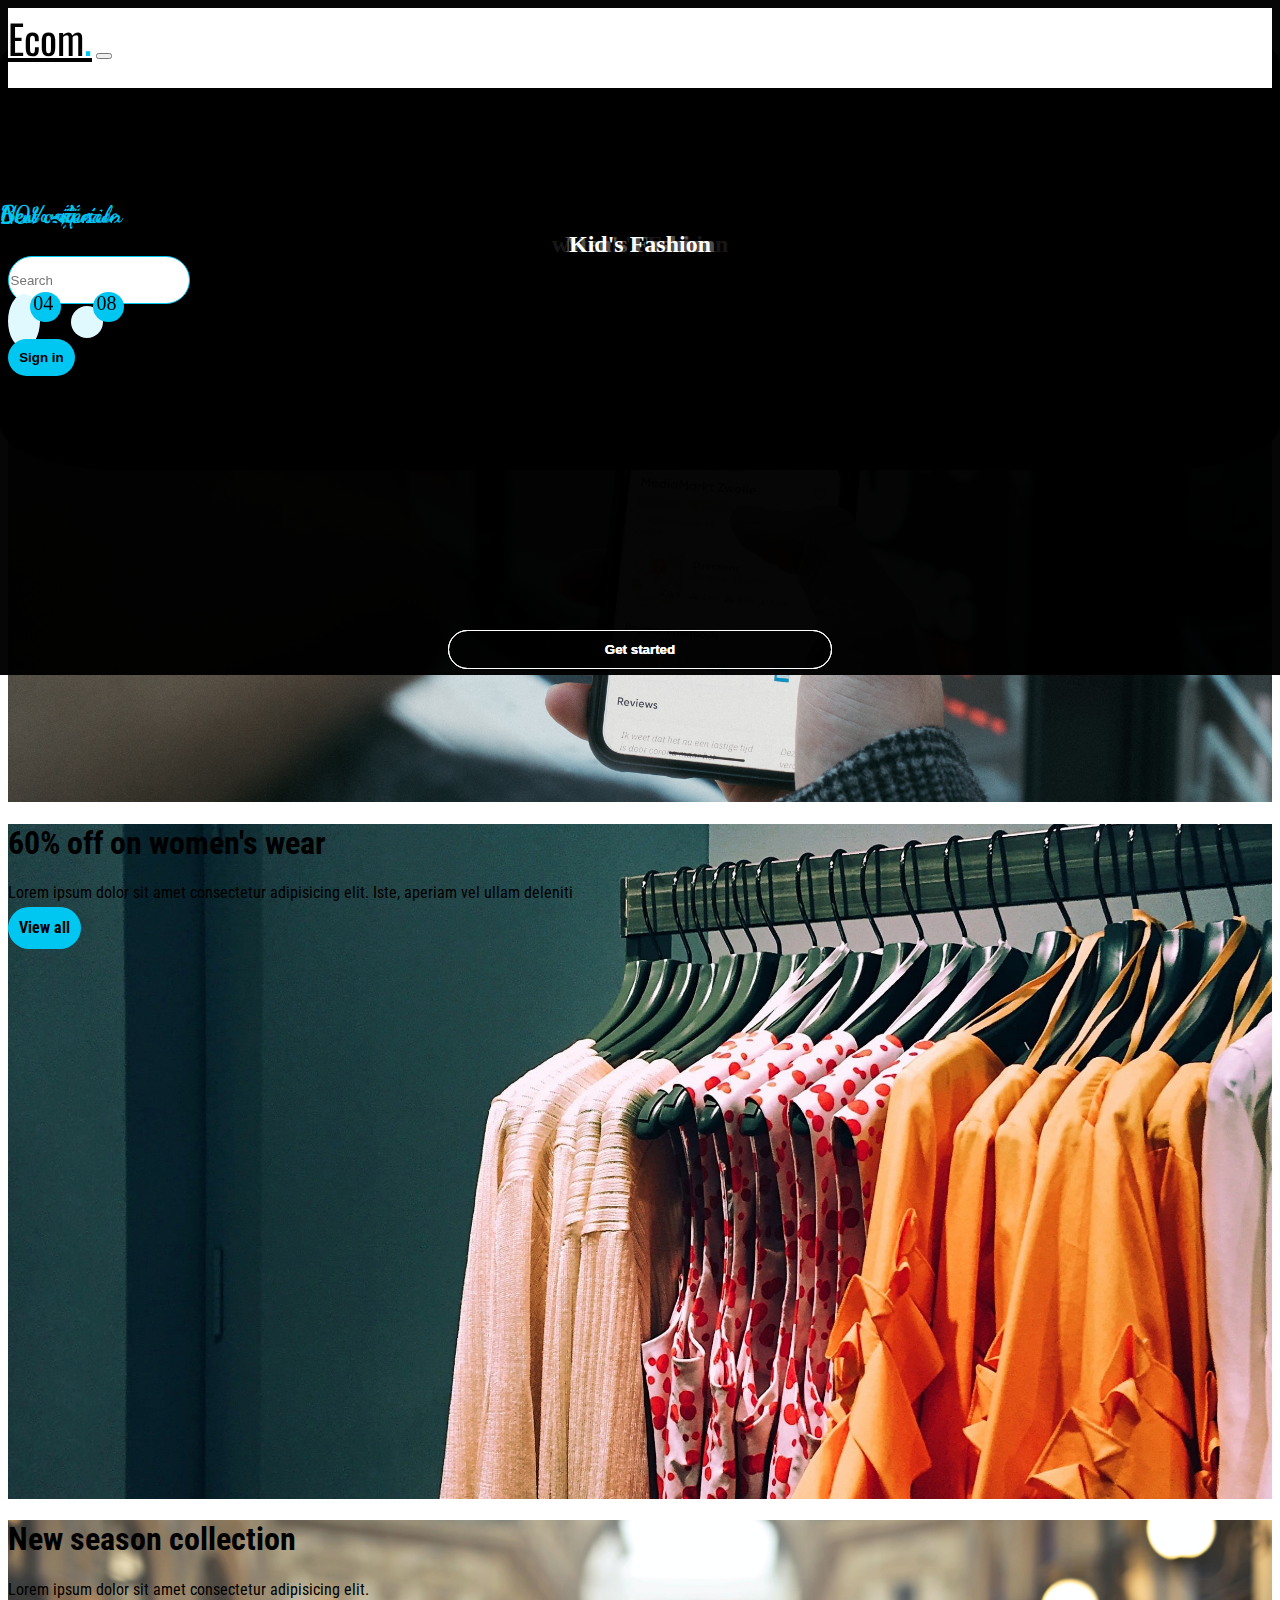
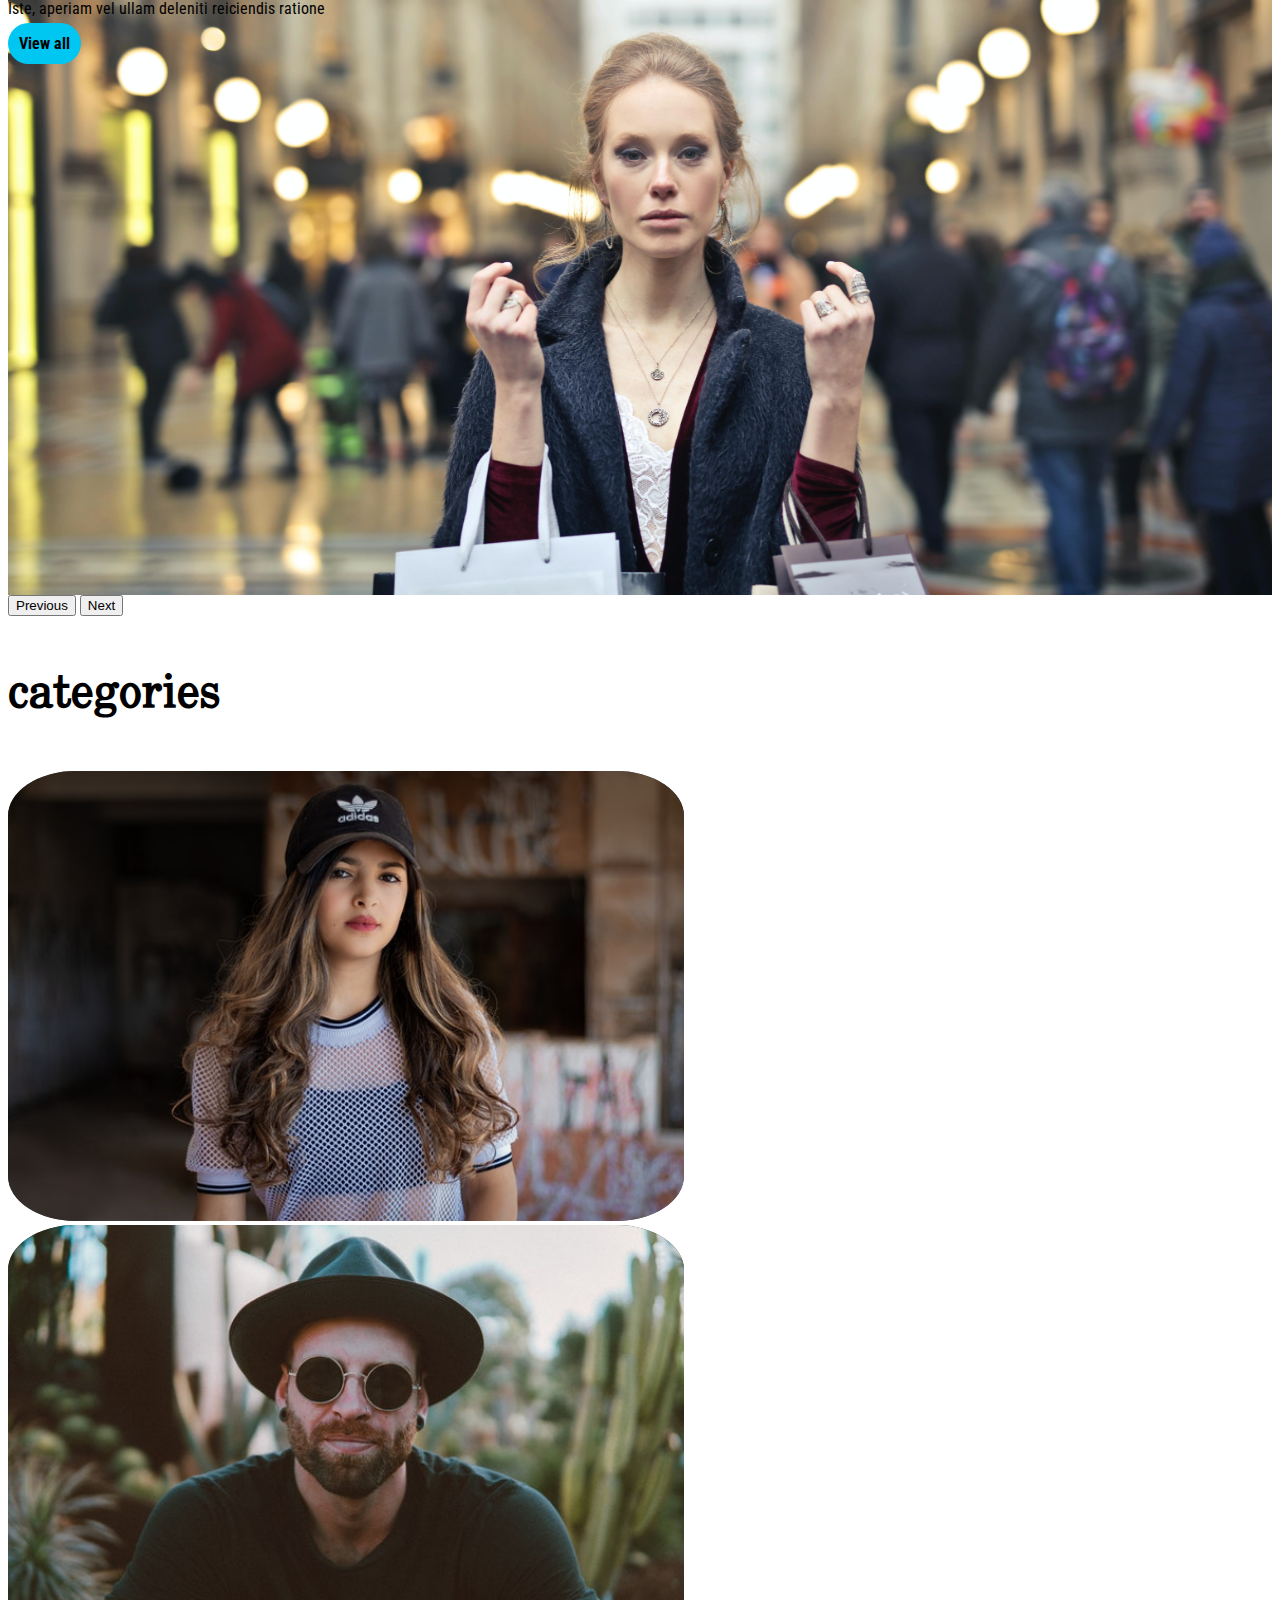
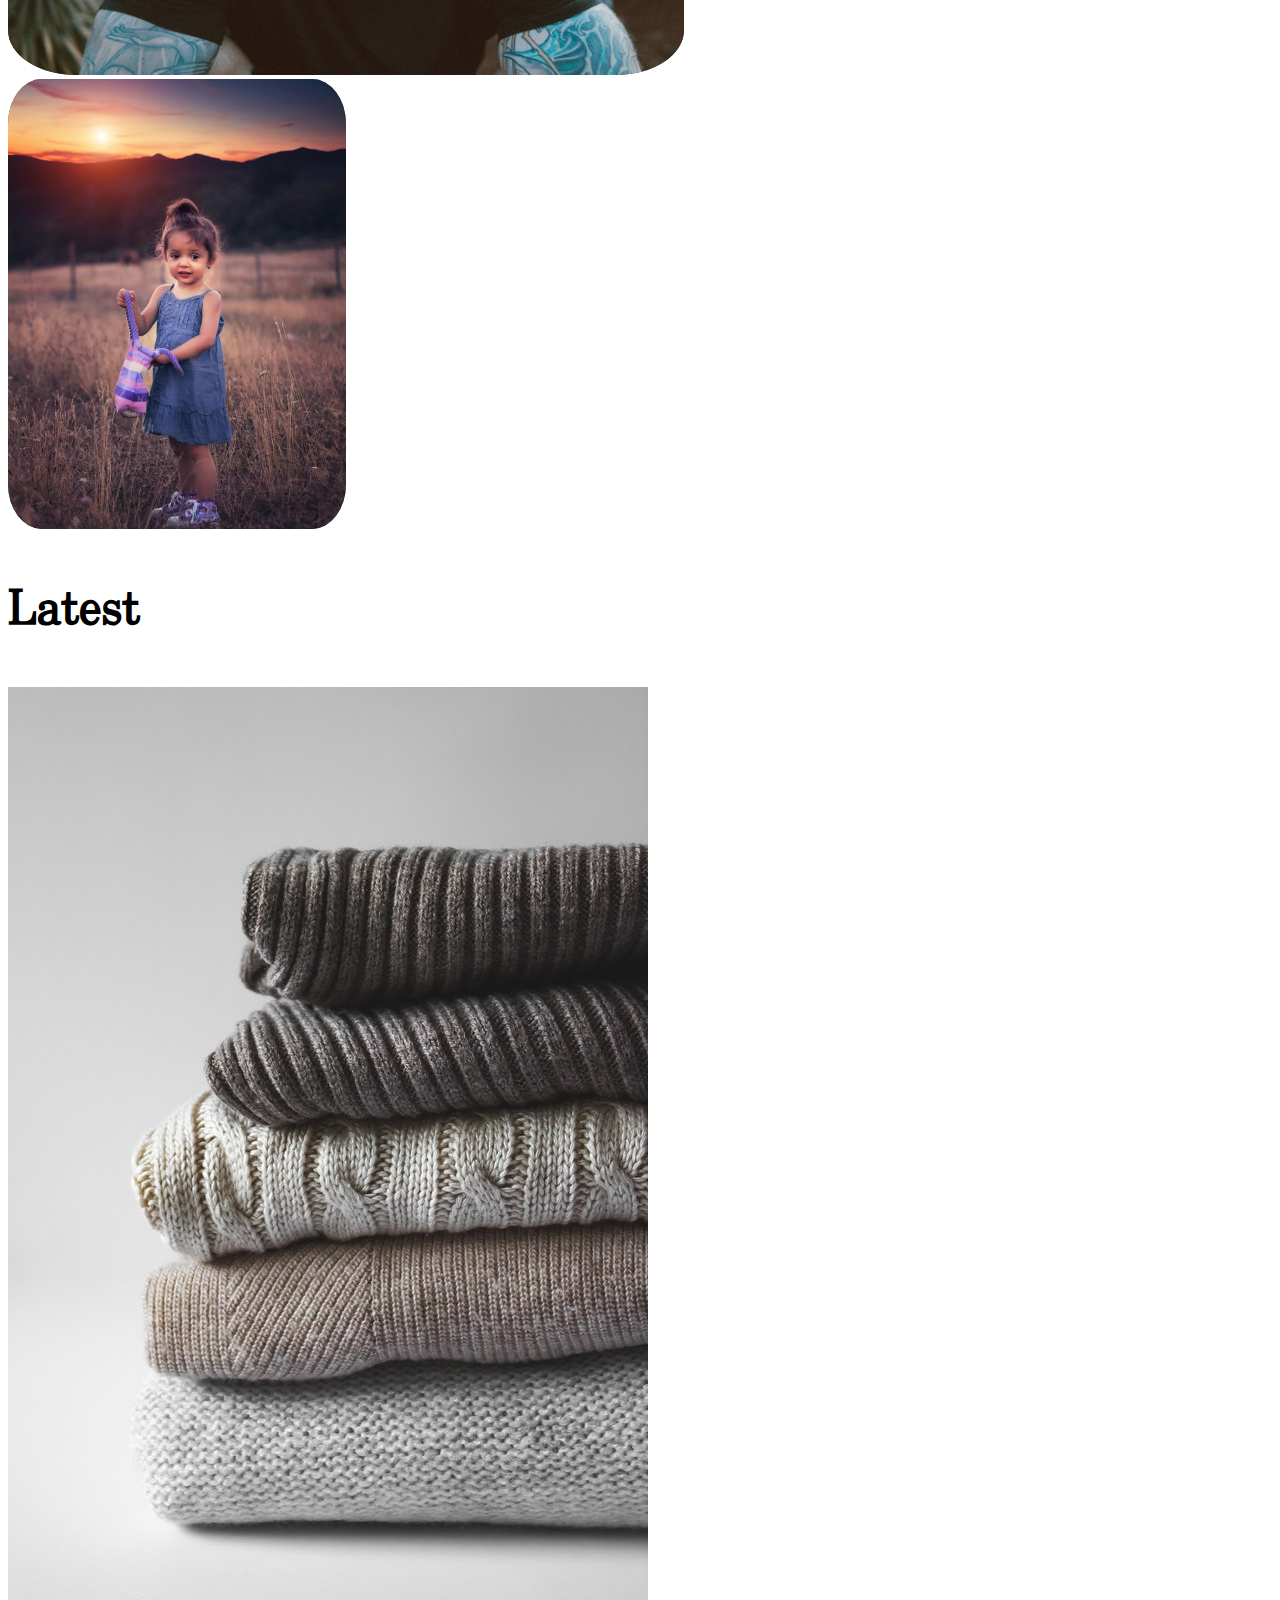
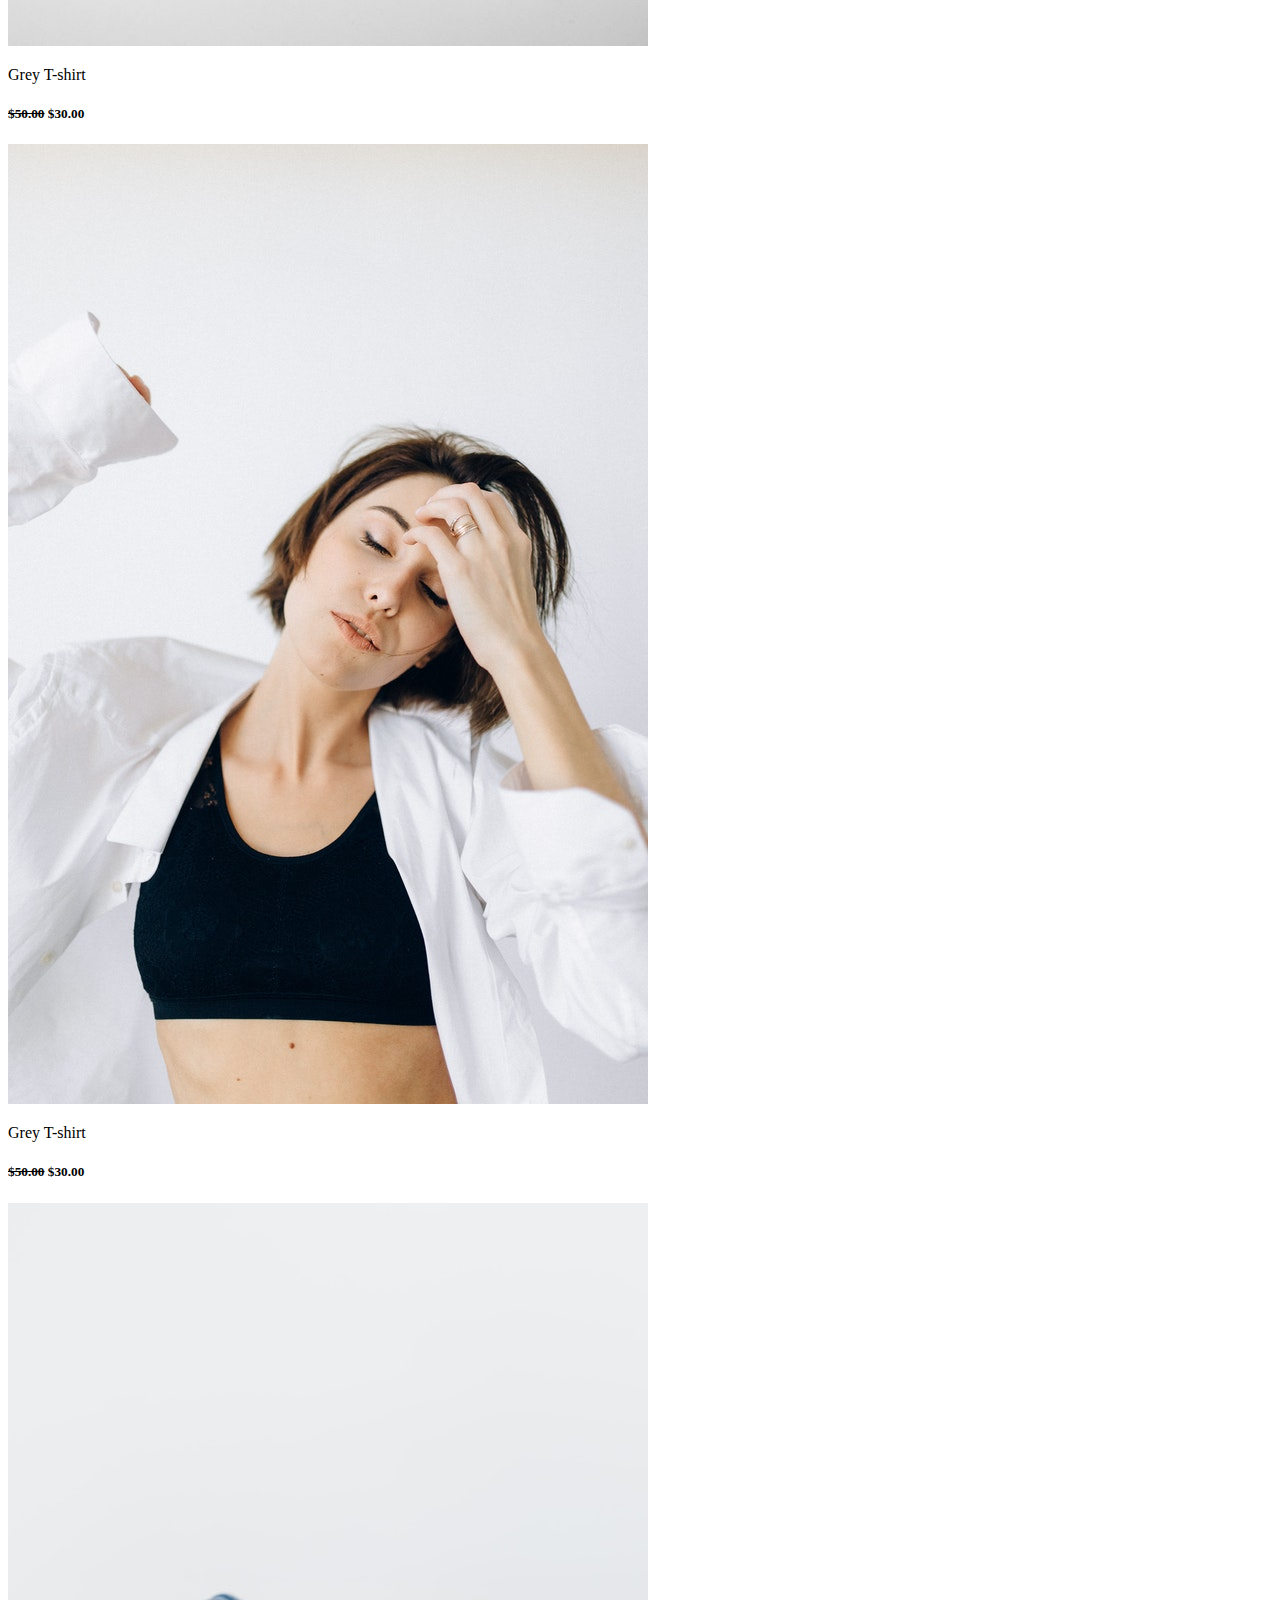
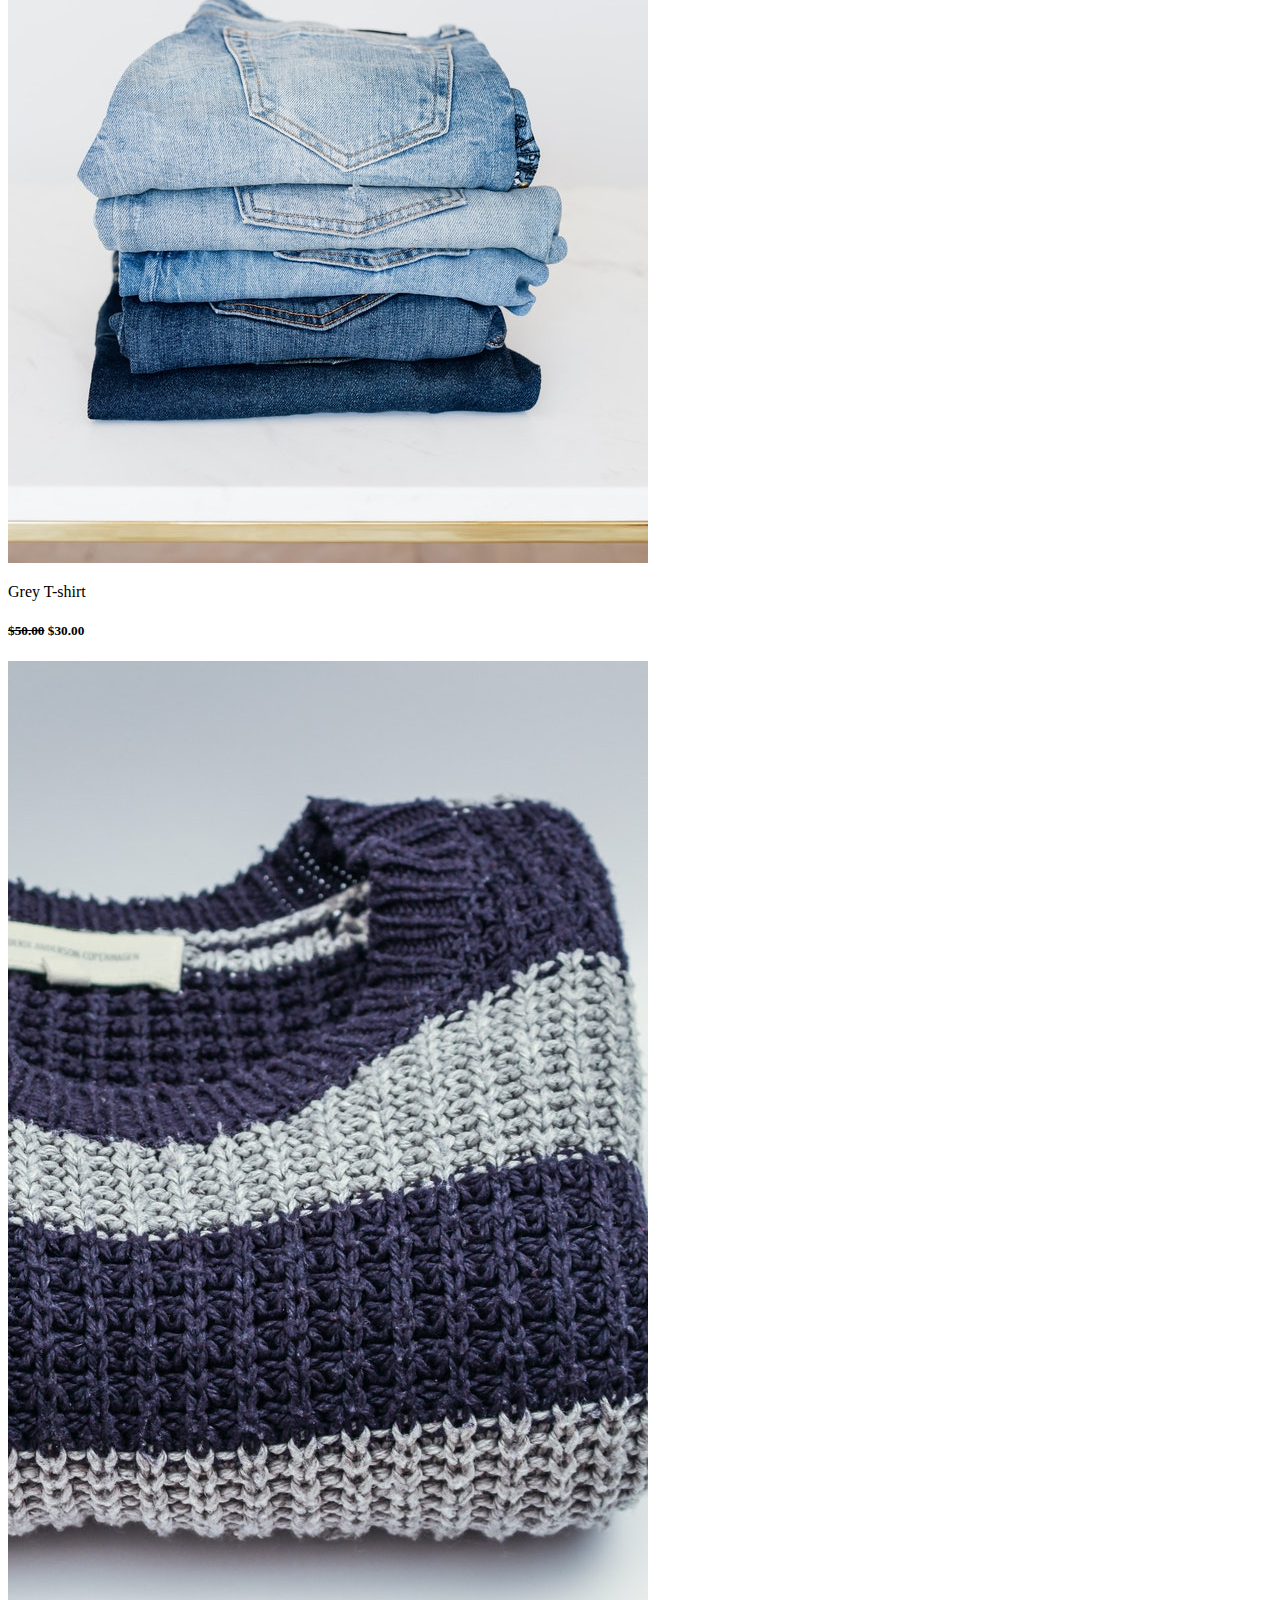
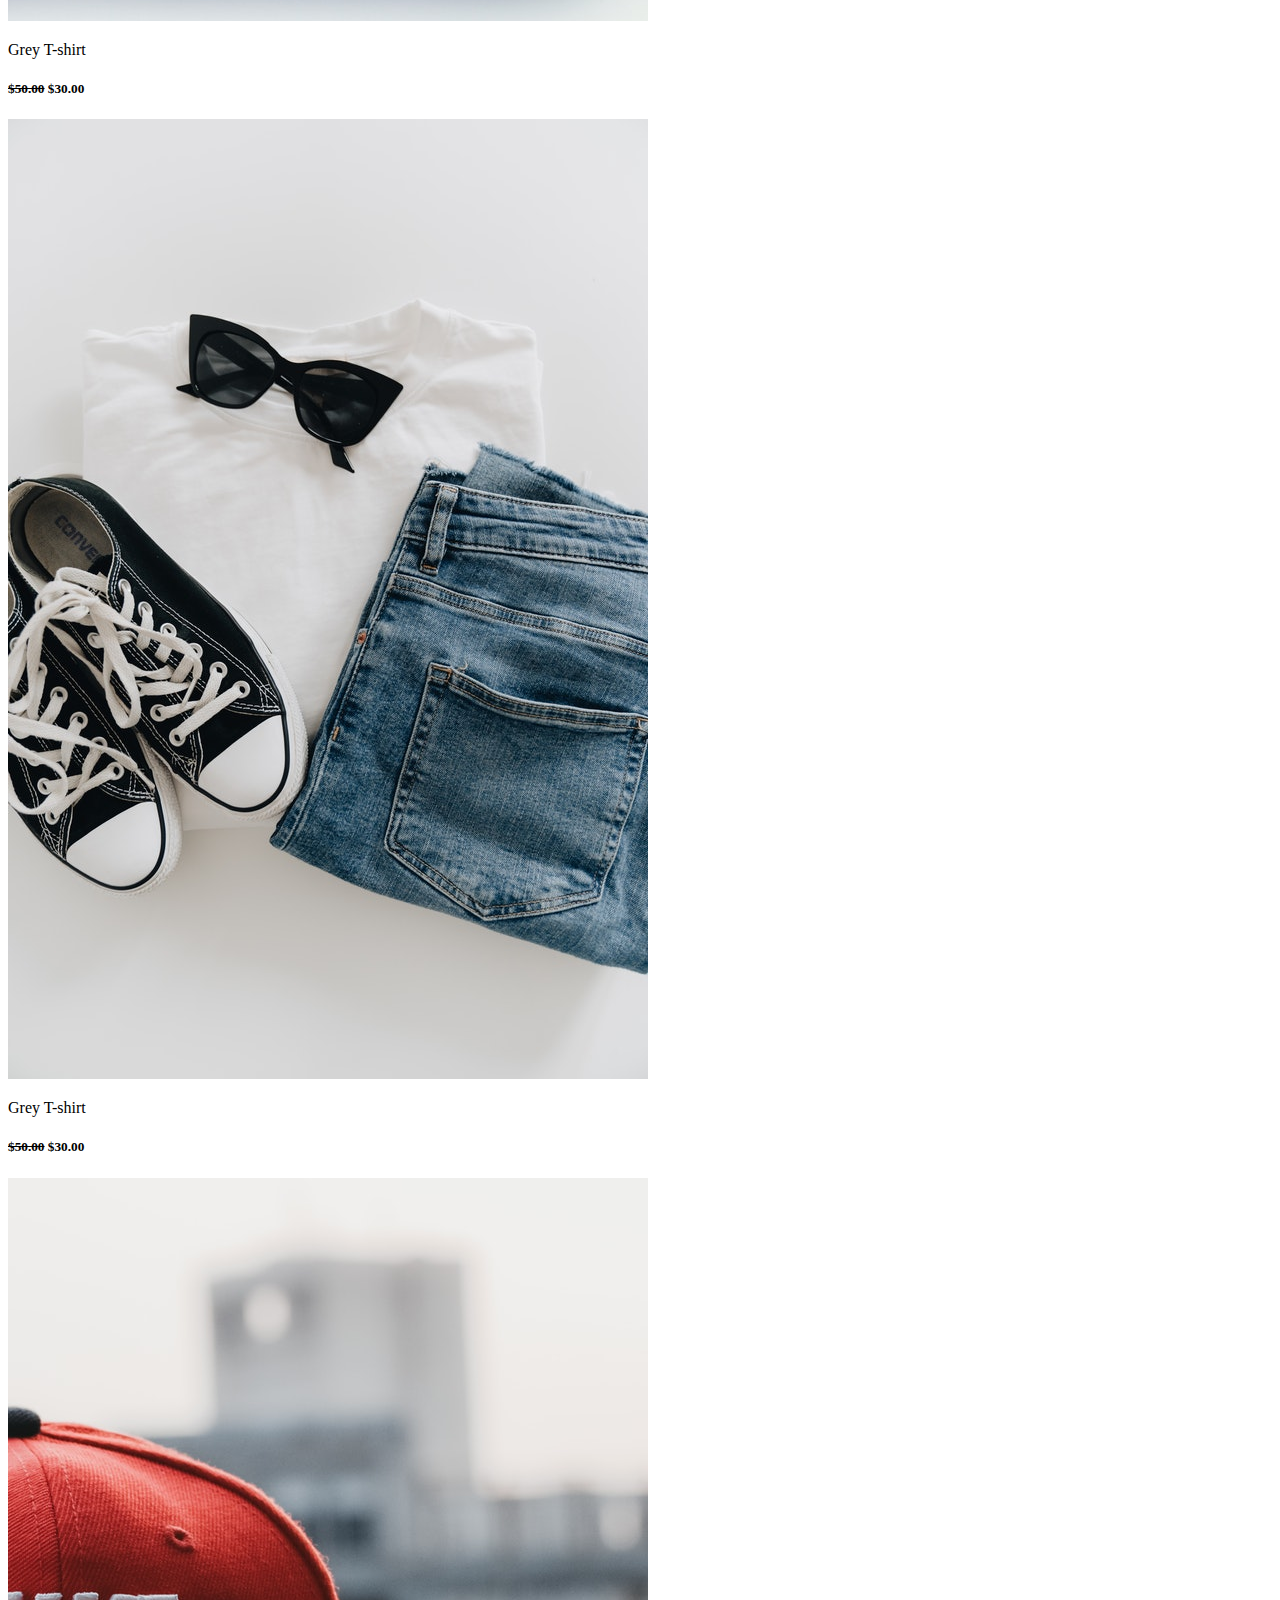
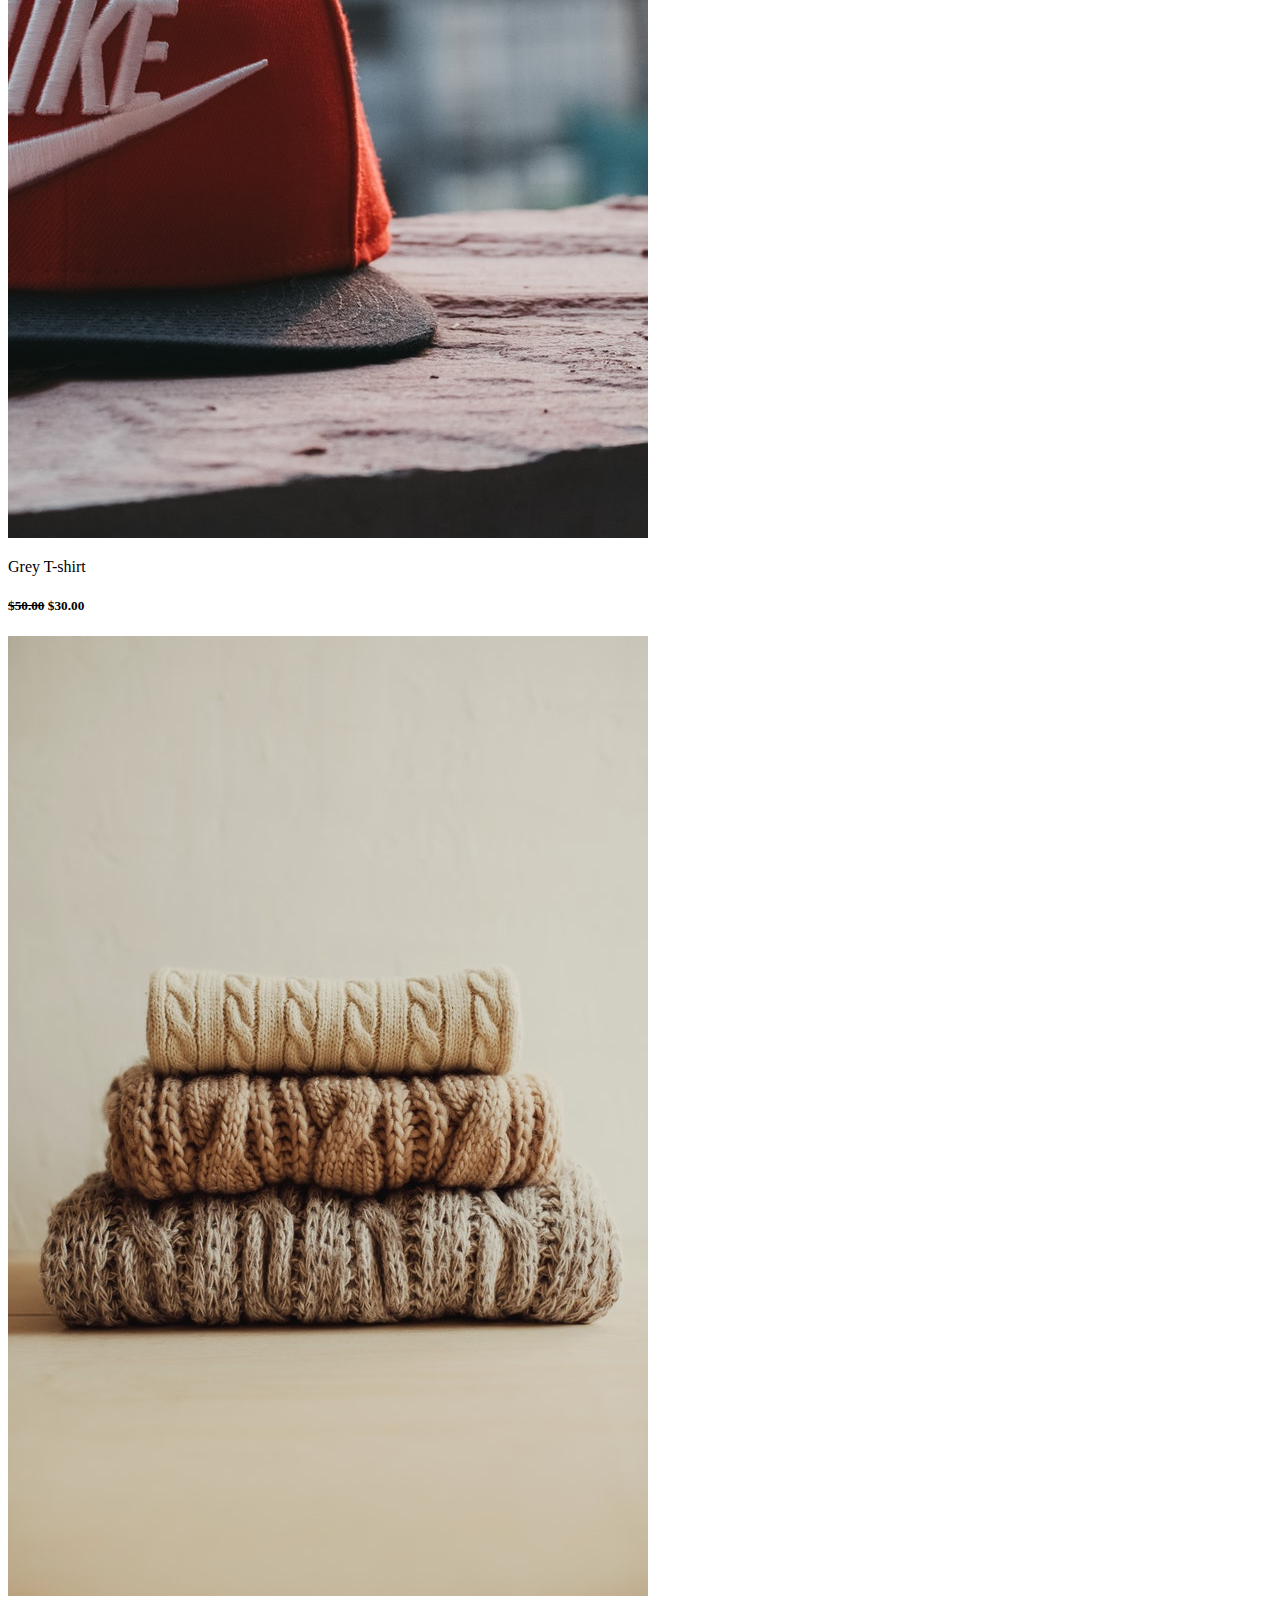
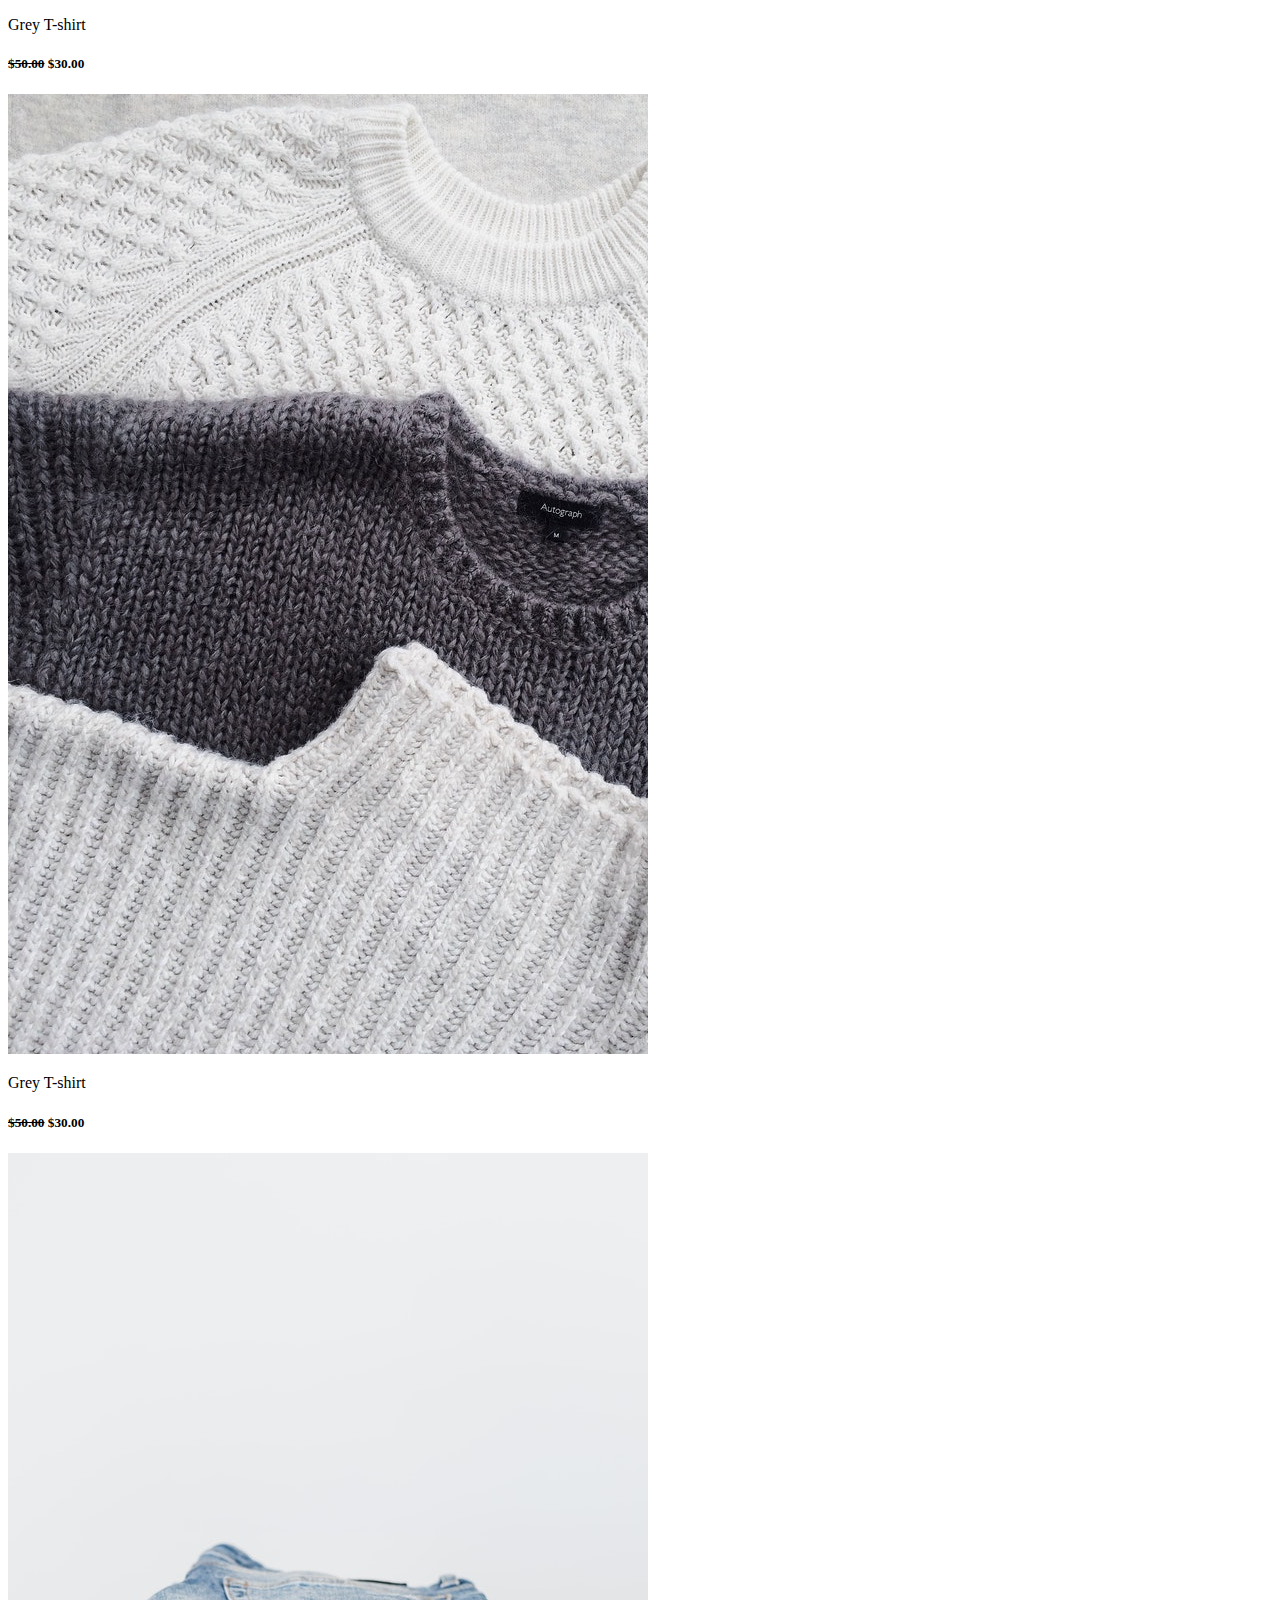
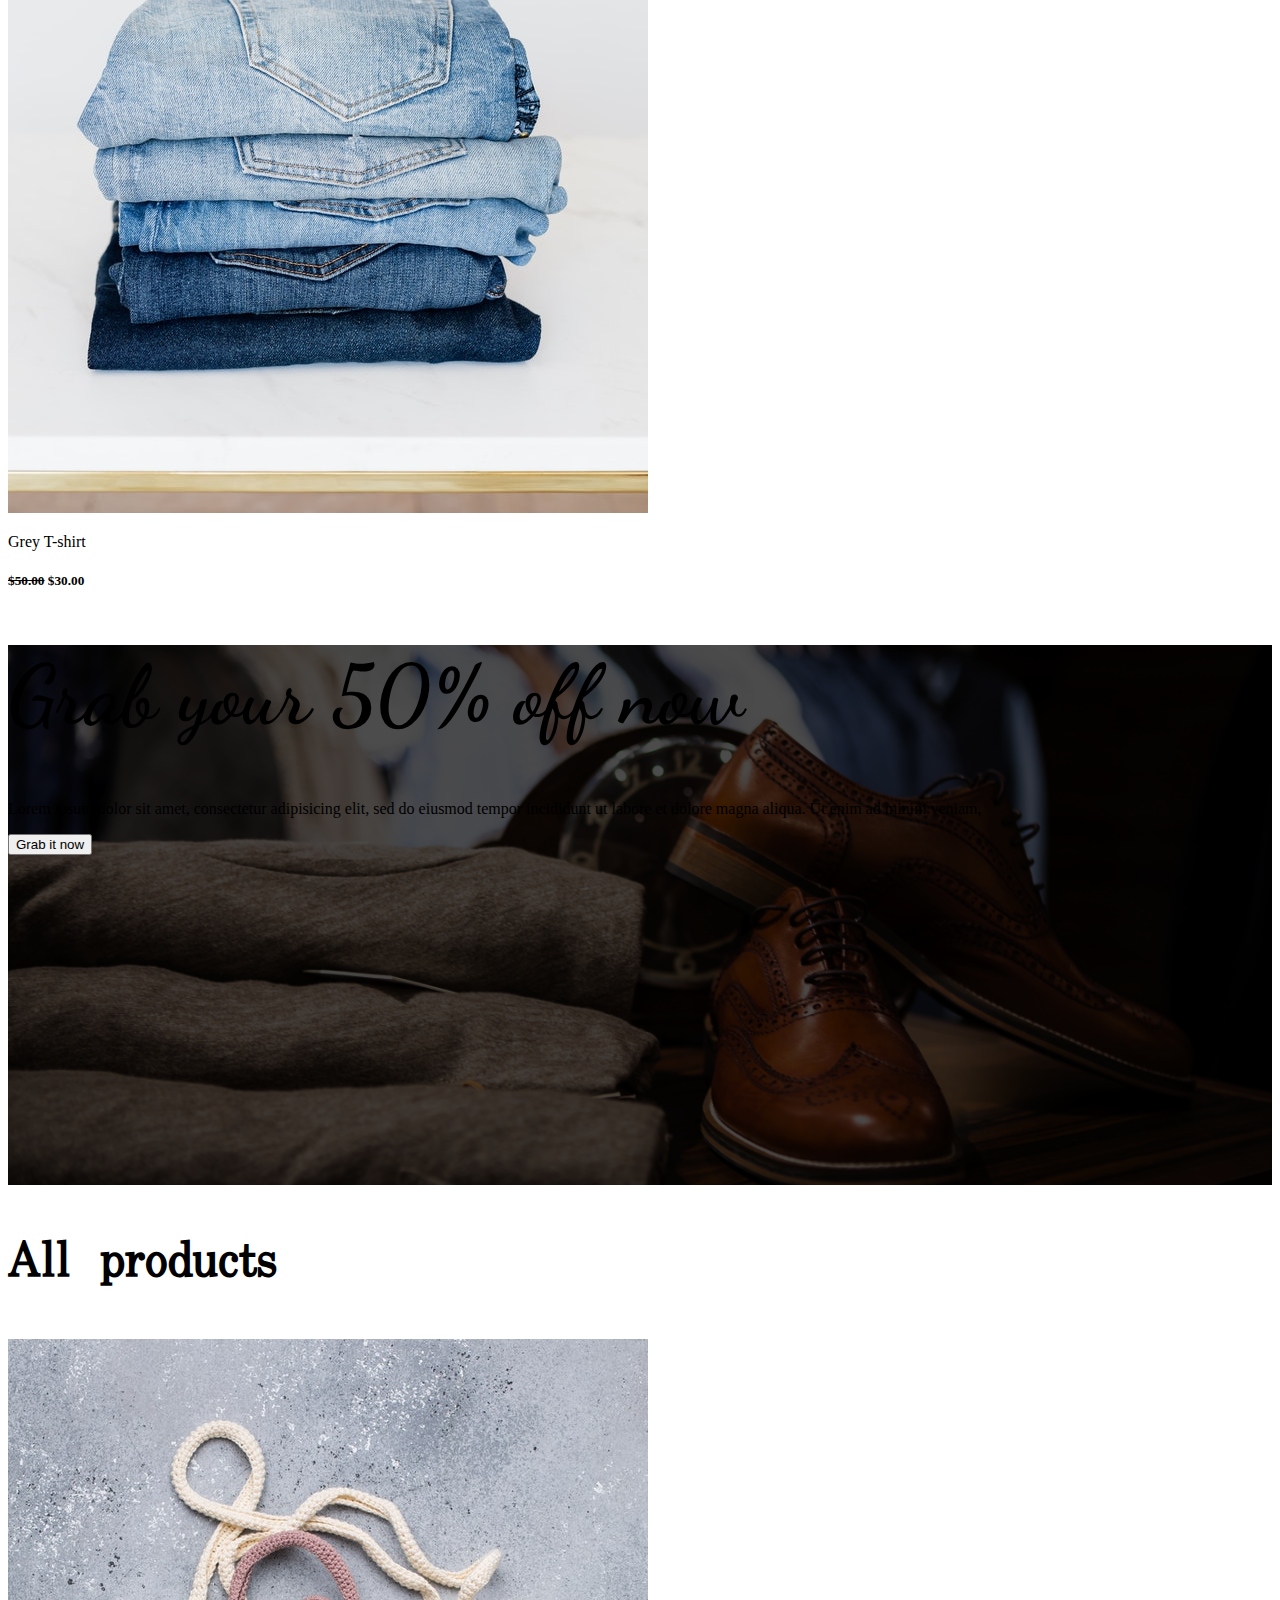
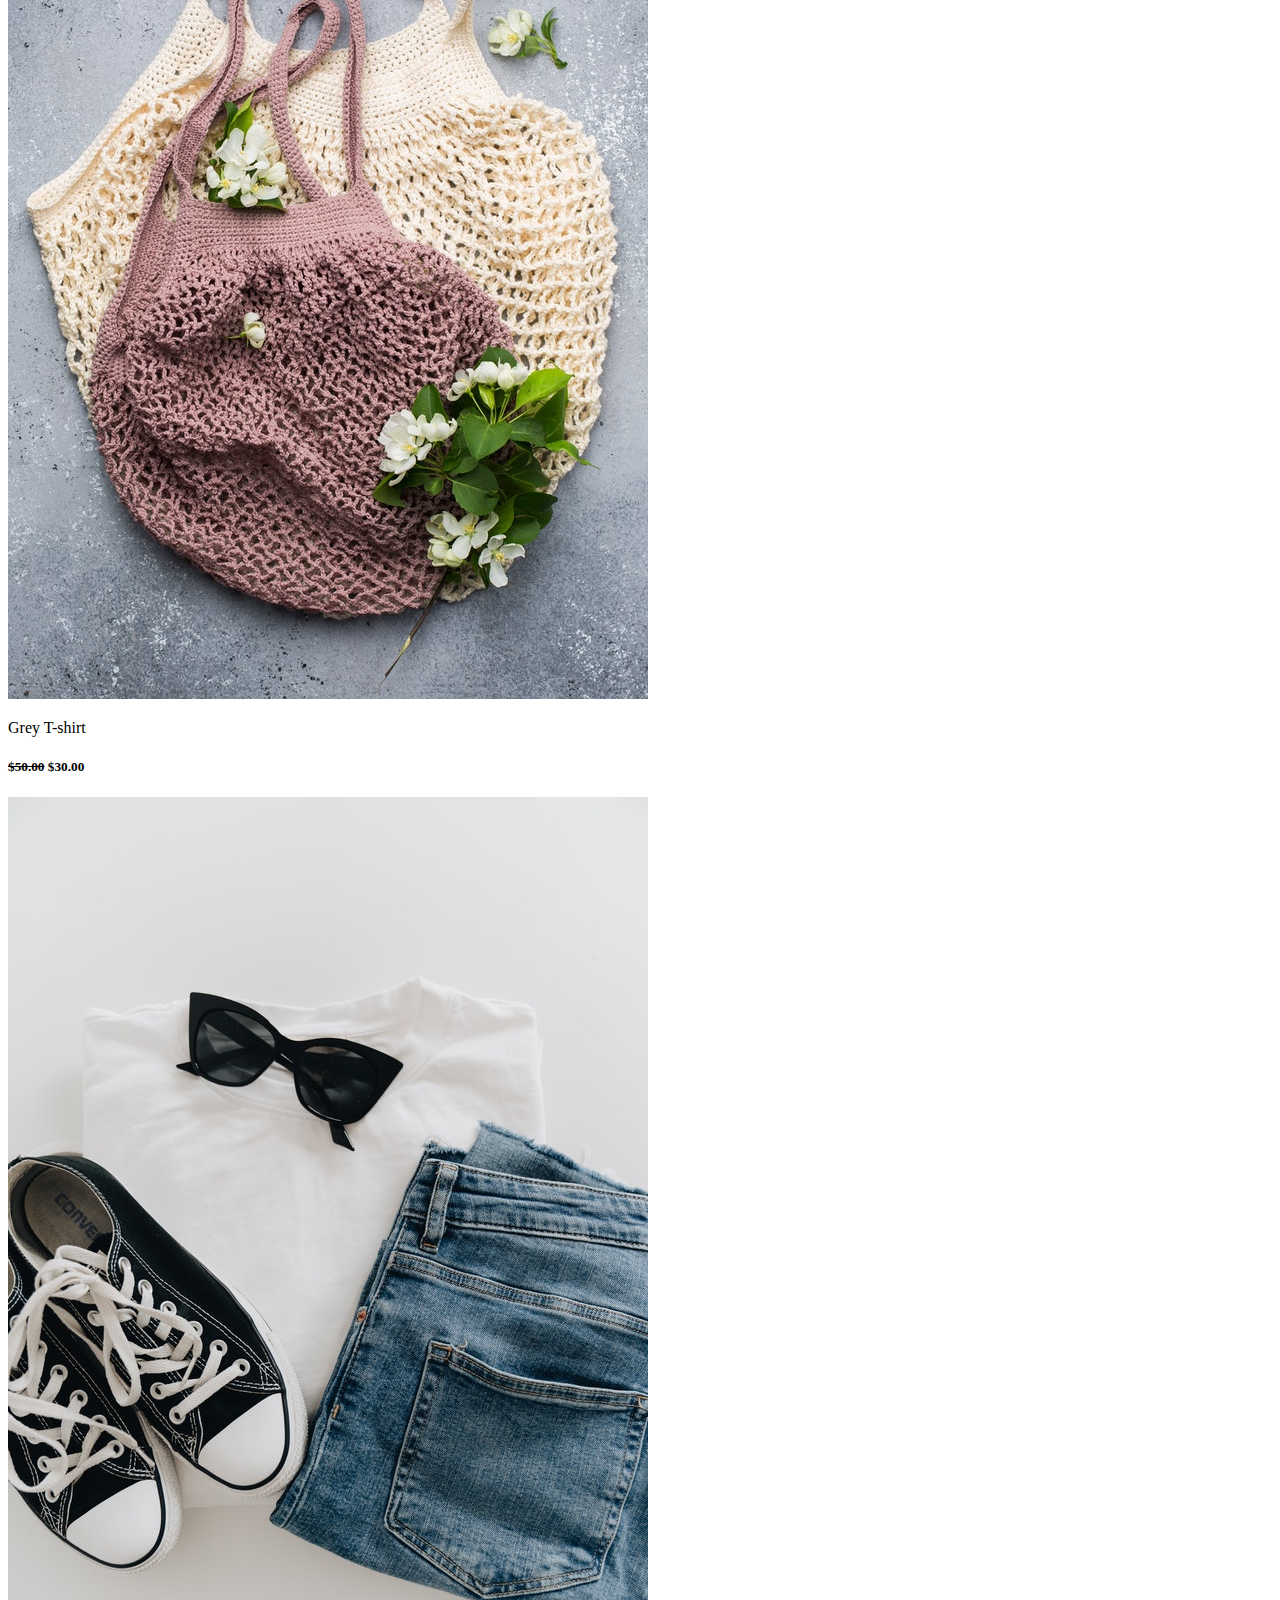
<file: Ecom site/index.html>
<!doctype html>
<html lang="en">

<head>
  <!-- Required meta tags -->
  <meta charset="utf-8">
  <meta name="viewport" content="width=device-width, initial-scale=1">
  <link rel="stylesheet" href="style.css">
  <link rel="stylesheet" href="mobile.css">
  <link rel="stylesheet" href="https://cdnjs.cloudflare.com/ajax/libs/font-awesome/5.15.3/css/all.min.css"
    integrity="sha512-iBBXm8fW90+nuLcSKlbmrPcLa0OT92xO1BIsZ+ywDWZCvqsWgccV3gFoRBv0z+8dLJgyAHIhR35VZc2oM/gI1w=="
    crossorigin="anonymous" referrerpolicy="no-referrer" />
  <!-- Bootstrap CSS -->
  <link href="https://cdn.jsdelivr.net/npm/bootstrap@5.0.2/dist/css/bootstrap.min.css" rel="stylesheet"
    integrity="sha384-EVSTQN3/azprG1Anm3QDgpJLIm9Nao0Yz1ztcQTwFspd3yD65VohhpuuCOmLASjC" crossorigin="anonymous">

  <title></title>
</head>

<body>
  <nav class="navbar navbar-expand-lg navbar-light ">
    <div class="container-fluid">
      <a class="navbar-brand" href="index.html">Ecom<span class="x">.</span></a>
      <button class="navbar-toggler" type="button" data-bs-toggle="collapse" data-bs-target="#navbarSupportedContent"
        aria-controls="navbarSupportedContent" aria-expanded="false" aria-label="Toggle navigation">
        <span class="navbar-toggler-icon"></span>
      </button>
      <div class="collapse navbar-collapse" id="navbarSupportedContent">
        <ul class="navbar-nav me-auto ms-5 mb-2 mb-lg-0">
          <li class="nav-item">
            <a class="nav-link active" aria-current="page" href="#">Home</a>
          </li>
          <li class="nav-item">
            <a class="nav-link" href="#">categories</a>
          </li>
          <li class="nav-item">
            
            <a class="nav-link" href="/products.html">Products</a>
           
          </li>
          <li class="nav-item">
            <a class="nav-link" href="#">Latest</a>
            
          </li>
          <li class="nav-item">
            <a class="nav-link" href="#">About</a>
          </li>
          <li class="nav-item">
            <a class="nav-link" href="#">Contact</a>
          </li>


        </ul>
        <div class="d-flex">
          <input class=" me-2 search" type="search" 
          
          placeholder="Search" aria-label="Search">
          <span class="icon">
            <a href="/cart.html">
              <i class="fas fa-shopping-cart fa-1x ms-4 i1"></i></a>
              <!-- fa-shopping-cart -->
              
            <span class="icon1">04</span>
             <i class="far fa-heart fa-1x ms-4 i2"></i>
            <span class="icon1">08</span>
          </span>
          <button class="btn-1 ms-4" data-bs-toggle="modal" data-bs-target="#exampleModal">Sign in</button>

        </div>
      </div>
    </div>
  </nav>



  <section class="#Home home">
    <div id="carouselExampleFade" class="carousel slide carousel-fade" data-bs-ride="carousel">
      <div class="carousel-indicators">
        <button type="button" data-bs-target="#carouselExampleIndicators" data-bs-slide-to="0" class="active" aria-current="true" aria-label="Slide 1"></button>
        <button type="button" data-bs-target="#carouselExampleIndicators" data-bs-slide-to="1" aria-label="Slide 2"></button>
        <button type="button" data-bs-target="#carouselExampleIndicators" data-bs-slide-to="2" aria-label="Slide 3"></button>
      </div>
      <div class="carousel-inner">
        <div class="carousel-item carousel-item1 carousel img-1 active">
        
            <div class="carousel-caption  d-sm-block text-area text-start">
              <h1 class="display-3">New Arrivals</h1>
              <p class="lead">Lorem ipsum dolor, sit amet consectetur  <br> Veniam aspernatur repudiandae  </p>
              <a href="#" class="btn-1 mb-5">View all</a>
            </div>
          
        </div>

        <div class="carousel-item carousel-item1 carousel img-2">
        
            <div class="carousel-caption text-area d-sm-block">
              <h1 class="display-3">60% off on women's wear</h1>
              <p class="lead">Lorem ipsum dolor sit amet consectetur adipisicing elit. Iste, aperiam vel ullam deleniti </p>
              <a href="#" class="btn-1">View all</a>
            </div>
         
        </div>

        <div class="carousel-item carousel-item1 carousel img-3">
          
            <div class="carousel-caption text-area  d-sm-block text-end ">
              
              <h1 class="display-3">New season collection</h1>
              <p class="lead">Lorem ipsum dolor sit amet consectetur  adipisicing elit. <br> Iste, aperiam vel ullam  deleniti reiciendis ratione
                </p>
              <a href="#" class="btn-1">View all</a>
            </div>
       
        </div>
      </div>
      </div>
      <button class="carousel-control-prev" type="button" data-bs-target="#carouselExampleFade" data-bs-slide="prev">
        <span class="carousel-control-prev-icon" aria-hidden="true"></span>
        <span class="visually-hidden">Previous</span>
      </button>
      <button class="carousel-control-next" type="button" data-bs-target="#carouselExampleFade" data-bs-slide="next">
        <span class="carousel-control-next-icon" aria-hidden="true"></span>
        <span class="visually-hidden">Next</span>
      </button>
    </div>
    </section>




  <!-- <section>
    <div class="header">
      <div class="d-flex justify-content-center align-items-center flex-column text-area">
        <h1 class="display-3">Fashion for</h1>
        
         <h1 class="display-3">upcomming summer</h1>
        <p class="lead text-center">Lorem ipsum dolor sit amet consectetur adipisicing elit. Laboriosam, inventore</p>
        <button class="btn-1" >Get started</button>
      </div>
    </div>
</div>
  </section> -->
  <section>
    <div class="container text-center">
      <h1 class="mb-5 mt-5 categories">categories</h1>
      
    <div class="row ">
      <div class="col-lg-4 mb-5 mb-md-1">
        <div class="card">
          <h2 class=" c-2">New collection</h2>
          <h2 class="c-1 overlay-c">women's Fashion</h2>
          <button class="btn-2" >Get started</button>
          <img src="images/2.jpg" class="img-card">
        </div>
      </div>
      <div class="col-lg-4 mb-5">
        <div class="card">
          <h2 class="  c-2">60% off sale</h2>
          <h2 class="c-1 overlay-c">Men's Fashion</h2>
          <button class="btn-2" >Get started</button>
          <img src="images/3.jpg" class="img-card">
        </div>
      </div>
      <div class="col-lg-4">
        <div class="card">
          <h2 class="  c-2">Best value</h2>
          <h2 class="c-1 overlay-c">Kid's Fashion</h2>
          <button class="btn-2" >Get started</button>
          <img src="images/4.jpg" class="img-card">
        </div>
      </div>
    </div>
  </section>
<section class="latest">
  <div class="container text-center">
    <h1 class="mb-5 mt-5 categories">Latest</h1>

    
  <div class="row">
    <div class="col-sm-4 ">
  <div class="card card-l text">
    <a href="/view.html"><img src="images/5.jpg" class="card-img-top" alt="..."></a>
    
    <div class="card-body">
      <div class="star">
      <i class="fas fa-star"></i>
      <i class="fas fa-star"></i>
      <i class="fas fa-star"></i>
      <i class="fas fa-star"></i>
      <i class="fas fa-star"></i>
      </div>
      <p class="card-text lead">Grey T-shirt</p>
      <h5 class="card-title"><s class="text-danger">$50.00</s>  $30.00</h5>
     
      
    </div>
  </div>
</div>

  <div class="col-sm-4 ">
    <div class="card card-l">
      <img src="images/6.jpg" class="card-img-top" alt="...">
      <div class="card-body">
        <div class="star">
        <i class="fas fa-star"></i>
        <i class="fas fa-star"></i>
        <i class="fas fa-star"></i>
        <i class="fas fa-star"></i>
        <i class="fas fa-star"></i>
        </div>
        <p class="card-text lead">Grey T-shirt</p>
        <h5 class="card-title"><s class="text-danger">$50.00</s>  $30.00</h5>
       
        
      </div>
    </div>
   </div>
   
  <div class="col-sm-4 ">
    <div class="card card-l">
      <img src="images/7.jpg" class="card-img-top" alt="...">
      <div class="card-body">
        <div class="star">
        <i class="fas fa-star"></i>
        <i class="fas fa-star"></i>
        <i class="fas fa-star"></i>
        <i class="fas fa-star"></i>
        <i class="fas fa-star"></i>
        </div>
        <p class="card-text lead">Grey T-shirt</p>
        <h5 class="card-title"><s class="text-danger">$50.00</s>  $30.00</h5>
       
        
      </div>
    </div>
   </div>

  </div>


  <div class="row">

  <div class="col-sm-4 ">
    <div class="card card-l">
      <img src="images/8.jpg" class="card-img-top" alt="...">
      <div class="card-body">
        <div class="star">
        <i class="fas fa-star"></i>
        <i class="fas fa-star"></i>
        <i class="fas fa-star"></i>
        <i class="fas fa-star"></i>
        <i class="fas fa-star"></i>
        </div>
        <p class="card-text lead">Grey T-shirt</p>
        <h5 class="card-title"><s class="text-danger">$50.00</s>  $30.00</h5>
       
        
      </div>
    </div>
   </div>
   
  <div class="col-sm-4 ">
    <div class="card card-l">
      <img src="images/9.jpg" class="card-img-top" alt="...">
      <div class="card-body">
        <div class="star">
        <i class="fas fa-star"></i>
        <i class="fas fa-star"></i>
        <i class="fas fa-star"></i>
        <i class="fas fa-star"></i>
        <i class="fas fa-star"></i>
        </div>
        <p class="card-text lead">Grey T-shirt</p>
        <h5 class="card-title"><s class="text-danger">$50.00</s>  $30.00</h5>
       
        
      </div>
    </div>
   </div>
   
  <div class="col-sm-4 ">
    <div class="card card-l">
      <img src="images/10.jpg" class="card-img-top" alt="...">
      <div class="card-body">
        <div class="star">
        <i class="fas fa-star"></i>
        <i class="fas fa-star"></i>
        <i class="fas fa-star"></i>
        <i class="fas fa-star"></i>
        <i class="fas fa-star"></i>
        </div>
        <p class="card-text lead">Grey T-shirt</p>
        <h5 class="card-title"><s class="text-danger">$50.00</s>  $30.00</h5>
       
        
      </div>
    </div>
   </div>

  </div>

  <div class="row">

    <div class="col-sm-4 ">
      <div class="card card-l">
        <img src="images/11.jpg" class="card-img-top" alt="...">
        <div class="card-body">
          <div class="star">
          <i class="fas fa-star"></i>
          <i class="fas fa-star"></i>
          <i class="fas fa-star"></i>
          <i class="fas fa-star"></i>
          <i class="fas fa-star"></i>
          </div>
          <p class="card-text lead">Grey T-shirt</p>
          <h5 class="card-title"><s class="text-danger">$50.00</s>  $30.00</h5>
         
          
        </div>
      </div>
     </div>
     
  <div class="col-sm-4 ">
    <div class="card card-l">
      <img src="images/12.jpg" class="card-img-top" alt="...">
      <div class="card-body">
        <div class="star">
        <i class="fas fa-star"></i>
        <i class="fas fa-star"></i>
        <i class="fas fa-star"></i>
        <i class="fas fa-star"></i>
        <i class="fas fa-star"></i>
        </div>
        <p class="card-text lead">Grey T-shirt</p>
        <h5 class="card-title"><s class="text-danger">$50.00</s>  $30.00</h5>
       
        
      </div>
    </div>
   </div>
   
  <div class="col-sm-4 ">
    <div class="card card-l">
      
      <img src="images/7.jpg" class="card-img-top" alt="...">
      <div class="card-body">
        <div class="star">
        <i class="fas fa-star"></i>
        <i class="fas fa-star"></i>
        <i class="fas fa-star"></i>
        <i class="fas fa-star"></i>
        <i class="fas fa-star"></i>
        </div>
        <p class="card-text lead">Grey T-shirt</p>
        <h5 class="card-title"><s class="text-danger">$50.00</s>  $30.00</h5>
       
        
      </div>
    </div>
   </div>

  </div>
  </div>
</section>



<section class="image-hero mb-5 mt-5">
  <div class="overlay d-flex flex-column align-items-center justify-content-center">
  <div class="container  ">
<div class="row">
  <div class="col-md-8">
  <h1 class=" text-white tex">Grab your 50% off now</h1>
        <p class="About-p text-white">Lorem ipsum dolor sit amet, consectetur adipisicing elit, sed do eiusmod tempor incididunt ut labore et dolore magna aliqua. Ut enim ad minim veniam,</p></div>
        <div class="col-lg-4 d-flex flex-column align-items-center justify-content-center">
        <button class="btn btn-info ">Grab it now</button>
        </div>
</div>
</div>
</div>
</section>







<section>
<div class="container text-center">
  <h1 class="mb-5 mt-5 categories">All products</h1>

  
<div class="row">
  <div class="col-sm-4 ">
<div class="card card-l">
  
  <img src="images/13.jpg" class="card-img-top" alt="...">
  <div class="card-body">
    <div class="star">
    <i class="fas fa-star"></i>
    <i class="fas fa-star"></i>
    <i class="fas fa-star"></i>
    <i class="fas fa-star"></i>
    <i class="fas fa-star"></i>
    </div>
    <p class="card-text lead">Grey T-shirt</p>
    <h5 class="card-title"><s class="text-danger">$50.00</s>  $30.00</h5>
   
    
  </div>
</div>
</div>

<div class="col-sm-4 ">
  <div class="card card-l">
    <img src="images/9.jpg" class="card-img-top" alt="...">
    <div class="card-body">
      <div class="star">
      <i class="fas fa-star"></i>
      <i class="fas fa-star"></i>
      <i class="fas fa-star"></i>
      <i class="fas fa-star"></i>
      <i class="fas fa-star"></i>
      </div>
      <p class="card-text lead">Grey T-shirt</p>
      <h5 class="card-title"><s class="text-danger">$50.00</s>  $30.00</h5>
     
      
    </div>
  </div>
 </div>
 
<div class="col-sm-4 ">
  <div class="card card-l">
    <img src="images/15.jpg" class="card-img-top" alt="...">
    <div class="card-body">
      <div class="star">
      <i class="fas fa-star"></i>
      <i class="fas fa-star"></i>
      <i class="fas fa-star"></i>
      <i class="fas fa-star"></i>
      <i class="fas fa-star"></i>
      </div>
      <p class="card-text lead">Grey T-shirt</p>
      <h5 class="card-title"><s class="text-danger">$50.00</s>  $30.00</h5>
     
      
    </div>
  </div>
 </div>

</div>


<div class="row">

<div class="col-sm-4 ">
  <div class="card card-l">
    <img src="images/16.jpg" class="card-img-top" alt="...">
    <div class="card-body">
      <div class="star">
      <i class="fas fa-star"></i>
      <i class="fas fa-star"></i>
      <i class="fas fa-star"></i>
      <i class="fas fa-star"></i>
      <i class="fas fa-star"></i>
      </div>
      <p class="card-text lead">Grey T-shirt</p>
      <h5 class="card-title"><s class="text-danger">$50.00</s>  $30.00</h5>
     
      
    </div>
  </div>
 </div>
 
<div class="col-sm-4 ">
  <div class="card card-l">
    <img src="images/10.jpg" class="card-img-top" alt="...">
    <div class="card-body">
      <div class="star">
      <i class="fas fa-star"></i>
      <i class="fas fa-star"></i>
      <i class="fas fa-star"></i>
      <i class="fas fa-star"></i>
      <i class="fas fa-star"></i>
      </div>
      <p class="card-text lead">Grey T-shirt</p>
      <h5 class="card-title"><s class="text-danger">$50.00</s>  $30.00</h5>
     
      
    </div>
  </div>
 </div>
 
<div class="col-sm-4 ">
  <div class="card card-l">
    <img src="images/18.jpg" class="card-img-top" alt="...">
    <div class="card-body">
      <div class="star">
      <i class="fas fa-star"></i>
      <i class="fas fa-star"></i>
      <i class="fas fa-star"></i>
      <i class="fas fa-star"></i>
      <i class="fas fa-star"></i>
      </div>
      <p class="card-text lead">Grey T-shirt</p>
      <h5 class="card-title"><s class="text-danger">$50.00</s>  $30.00</h5>
     
      
    </div>
  </div>
 </div>

</div>

<div class="row">

  <div class="col-sm-4 ">
    <div class="card card-l">
      <img src="images/19.jpg" class="card-img-top" alt="...">
      <div class="card-body">
        <div class="star">
        <i class="fas fa-star"></i>
        <i class="fas fa-star"></i>
        <i class="fas fa-star"></i>
        <i class="fas fa-star"></i>
        <i class="fas fa-star"></i>
        </div>
        <p class="card-text lead">Grey T-shirt</p>
        <h5 class="card-title"><s class="text-danger">$50.00</s>  $30.00</h5>
       
        
      </div>
    </div>
   </div>
   
<div class="col-sm-4 ">
  <div class="card card-l">
    <img src="images/20.jpg" class="card-img-top" alt="...">
    <div class="card-body">
      <div class="star">
      <i class="fas fa-star"></i>
      <i class="fas fa-star"></i>
      <i class="fas fa-star"></i>
      <i class="fas fa-star"></i>
      <i class="fas fa-star"></i>
      </div>
      <p class="card-text lead">Grey T-shirt</p>
      <h5 class="card-title"><s class="text-danger">$50.00</s>  $30.00</h5>
     
      
    </div>
  </div>
 </div>
 
<div class="col-sm-4 ">
  <div class="card card-l">
    
    <img src="images/21.jpg" class="card-img-top" alt="...">
    <div class="card-body">
      <div class="star">
      <i class="fas fa-star"></i>
      <i class="fas fa-star"></i>
      <i class="fas fa-star"></i>
      <i class="fas fa-star"></i>
      <i class="fas fa-star"></i>
      </div>
      <p class="card-text lead">Grey T-shirt</p>
      <h5 class="card-title"><s class="text-danger">$50.00</s>  $30.00</h5>
     
      
    </div>
  </div>
 </div>

</div>
</div>
<br>
<center >
<a href="/products.html" class="btn-1 btn-a mb-3 mt-5" >View all products</a>
</center>
</section>


<section class="services">
  <div class="container">
    <h1 class="mb-5 mt-5 categories text-center"> services</h1>
    <div class="row">
      <div class="col-lg-4">
        <i class="far fa-paper-plane fa-2x mb-3"></i>
      <h3>Fast dilivery</h3>
      <p class="lead">Lorem ipsum dolor sit amet, consectetur adipisicing elit. Quo, eos laborum assumenda iusto nisi provident.</p>
      </div>
      <div class="col-lg-4">
        <i class="far fa-credit-card fa-2x mb-3"></i>
        <h3>secure payment</h3>
        <p class="lead">Lorem ipsum dolor sit amet, consectetur adipisicing elit. Quo, eos laborum assumenda iusto nisi provident.
        </p>
        </div>
        <div class="col-lg-4">
          <i class="far fa-money-bill-alt fa-2x mb-3"></i>
          <h3>Free shipping</h3>
          <p class="lead">Lorem ipsum dolor sit amet, consectetur adipisicing elit. Quo, eos laborum assumenda iusto nisi provident.</p>
          </div>
    </div>
    
    
  </div>
</section>
<footer class="mt-5">
	<h1>Ec<span class="x">om.</span></h1>

	<p>&copy 2021</p>


</footer>

<section>
  <div class="modal fade" id="exampleModal" tabindex="-1" aria-labelledby="exampleModalLabel" aria-hidden="true">
    <div class="modal-dialog">
      <div class="modal-content">
        <div class="modal-header">
          <h5 class="modal-title" id="exampleModalLabel">sign in</h5>
          <button type="button" class="btn-close" data-bs-dismiss="modal" aria-label="Close"></button>
        </div>
        <div class="modal-body">
          <form>
            <div class="mb-3">
              <label class="form-label">Name</label>
              <input type="email" class="form-control " placeholder="Name">
            </div>
            <div class="mb-3">
              <label class="form-label">Email address</label>
              <input type="email" class="form-control " placeholder="name@example.com">
            </div>
            <div class="mb-3">
              <label class="form-label">phone number</label>
              <input type="text" class="form-control " placeholder="phone number">
            </div>
          </form>
          <button class="btn btn-1">Get started</button>
          </div>
</section>

  <script src="https://cdn.jsdelivr.net/npm/bootstrap@5.0.2/dist/js/bootstrap.bundle.min.js"
    integrity="sha384-MrcW6ZMFYlzcLA8Nl+NtUVF0sA7MsXsP1UyJoMp4YLEuNSfAP+JcXn/tWtIaxVXM"
    crossorigin="anonymous"></script>

</body>

</html>
</file>
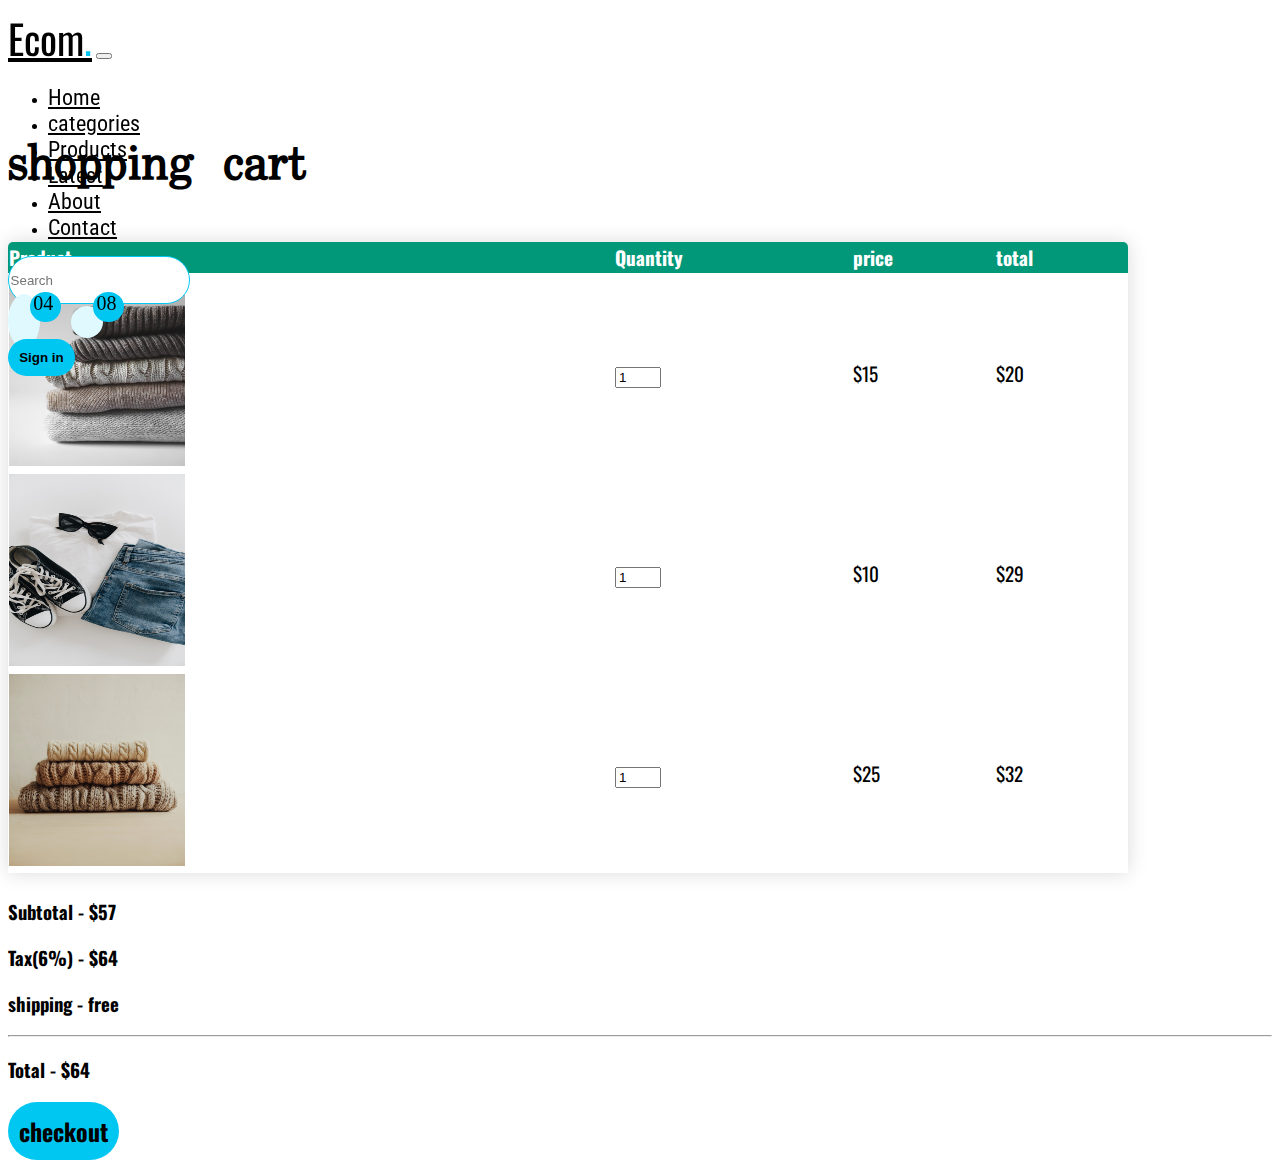
<file: Ecom site/cart.html>
<!doctype html>
<html lang="en">

<head>
  <!-- Required meta tags -->
  <meta charset="utf-8">
  <meta name="viewport" content="width=device-width, initial-scale=1">
  <link rel="stylesheet" href="style.css">
  <link rel="stylesheet" href="mobile.css">
  <link rel="stylesheet" href="https://cdnjs.cloudflare.com/ajax/libs/font-awesome/5.15.3/css/all.min.css"
    integrity="sha512-iBBXm8fW90+nuLcSKlbmrPcLa0OT92xO1BIsZ+ywDWZCvqsWgccV3gFoRBv0z+8dLJgyAHIhR35VZc2oM/gI1w=="
    crossorigin="anonymous" referrerpolicy="no-referrer" />
  <!-- Bootstrap CSS -->
  <link href="https://cdn.jsdelivr.net/npm/bootstrap@5.0.2/dist/css/bootstrap.min.css" rel="stylesheet"
    integrity="sha384-EVSTQN3/azprG1Anm3QDgpJLIm9Nao0Yz1ztcQTwFspd3yD65VohhpuuCOmLASjC" crossorigin="anonymous">

  <title></title>
</head>

<body>

  <nav class="navbar navbar-expand-lg navbar-light ">
    <div class="container-fluid">
      <a class="navbar-brand" href="index.html">Ecom<span class="x">.</span></a>
      <button class="navbar-toggler" type="button" data-bs-toggle="collapse" data-bs-target="#navbarSupportedContent"
        aria-controls="navbarSupportedContent" aria-expanded="false" aria-label="Toggle navigation">
        <span class="navbar-toggler-icon"></span>
      </button>
      <div class="collapse navbar-collapse" id="navbarSupportedContent">
        <ul class="navbar-nav me-auto ms-5 mb-2 mb-lg-0">
          <li class="nav-item">
            <a class="nav-link active" aria-current="page" href="#">Home</a>
          </li>
          <li class="nav-item">
            <a class="nav-link" href="#">categories</a>
          </li>
          <li class="nav-item">
            
            <a class="nav-link" href="#">Products</a>
           
          </li>
          <li class="nav-item">
            <a class="nav-link" href="#">Latest</a>
            
          </li>
          <li class="nav-item">
            <a class="nav-link" href="#">About</a>
          </li>
          <li class="nav-item">
            <a class="nav-link" href="#">Contact</a>
          </li>


        </ul>
        <div class="d-flex">
          <input class=" me-2 search" type="search" 
          
          placeholder="Search" aria-label="Search">
          <span class="icon">
            <a href="/cart.html">
              <i class="fas fa-shopping-cart fa-1x ms-4 i1"></i></a>
              <!-- fa-shopping-cart -->
              
            <span class="icon1">04</span>
             <i class="far fa-heart fa-1x ms-4 i2"></i>
            <span class="icon1">08</span>
          </span>
          <button class="btn-1 ms-4"data-bs-toggle="modal" data-bs-target="#exampleModal">Sign in</button>

        </div>
      </div>
    </div>
  </nav>


  <section>
    <div class="container ">
      <h1 class="mb-5 mt-5 categories text-center"> shopping cart</h1>

      <table class="content-table">
        <thead>
          <tr>
            <th>Product</th>
            <th>Quantity</th>
            <th>price</th>
            <th>total</th>
            
          </tr>
        </thead>
        <tbody>
          <tr>
            <td>
              <img src="images/5.jpg" class="cart-img mb-5 ms-3 mt-3" alt="">
            </td>
            <td>
              <input class="inputnum" type="number" value="1" min="1">
            </td>
            <td>$15</td>
            <td>$20</td>
          </tr>
          <tr class="active-row">
            <td>
              <img src="images/9.jpg" class="cart-img mb-5 ms-3 mt-3" alt="">
            </td>
            <td> <input class="inputnum" type="number" value="1" min="1"></td>
            <td>$10</td>
            <td>$29</td>
          </tr>
          
          <tr>
            <td>
              <img src="images/11.jpg" class="cart-img mb-5 ms-3 mt-3" alt="">
            </td>
            <td> <input class="inputnum" type="number" value="1" min="1"></td>
            <td>$25</td>
            <td>$32</td>
          </tr>
        </tbody>
      </table>


      </div>
      </section>
      <section class="container text-end ms-md-3 check">
        <h3 class="">Subtotal - $57</h3>
        <h3 class="">Tax(6%) - $64</h3>
        <h3 class="">shipping - free</h3>
        <hr>
        <h3 class="">Total - $64</h3>
        <button class="btn-1 mb-3 mt-3 btn-c" >checkout</button>
      </section>



  <script src="https://cdn.jsdelivr.net/npm/bootstrap@5.0.2/dist/js/bootstrap.bundle.min.js"
    integrity="sha384-MrcW6ZMFYlzcLA8Nl+NtUVF0sA7MsXsP1UyJoMp4YLEuNSfAP+JcXn/tWtIaxVXM"
    crossorigin="anonymous"></script>

</body>

</html>
</file>
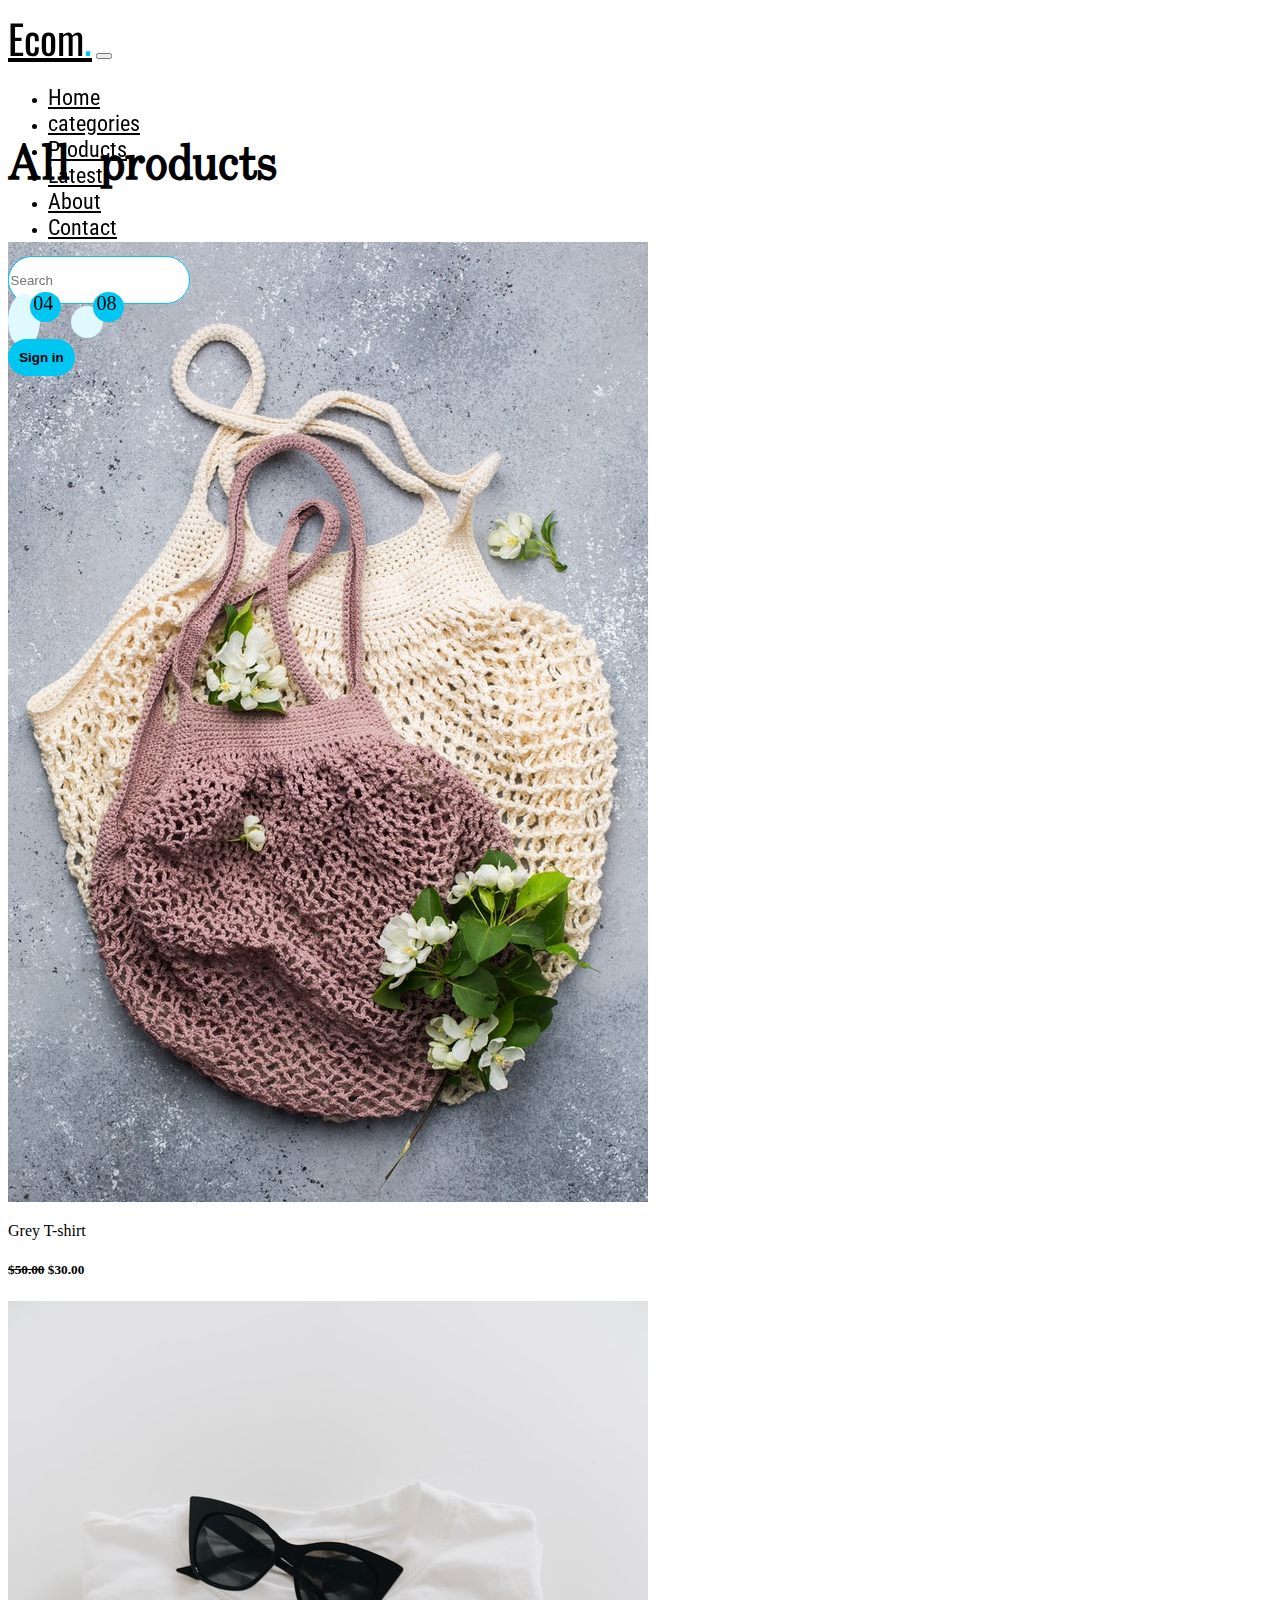
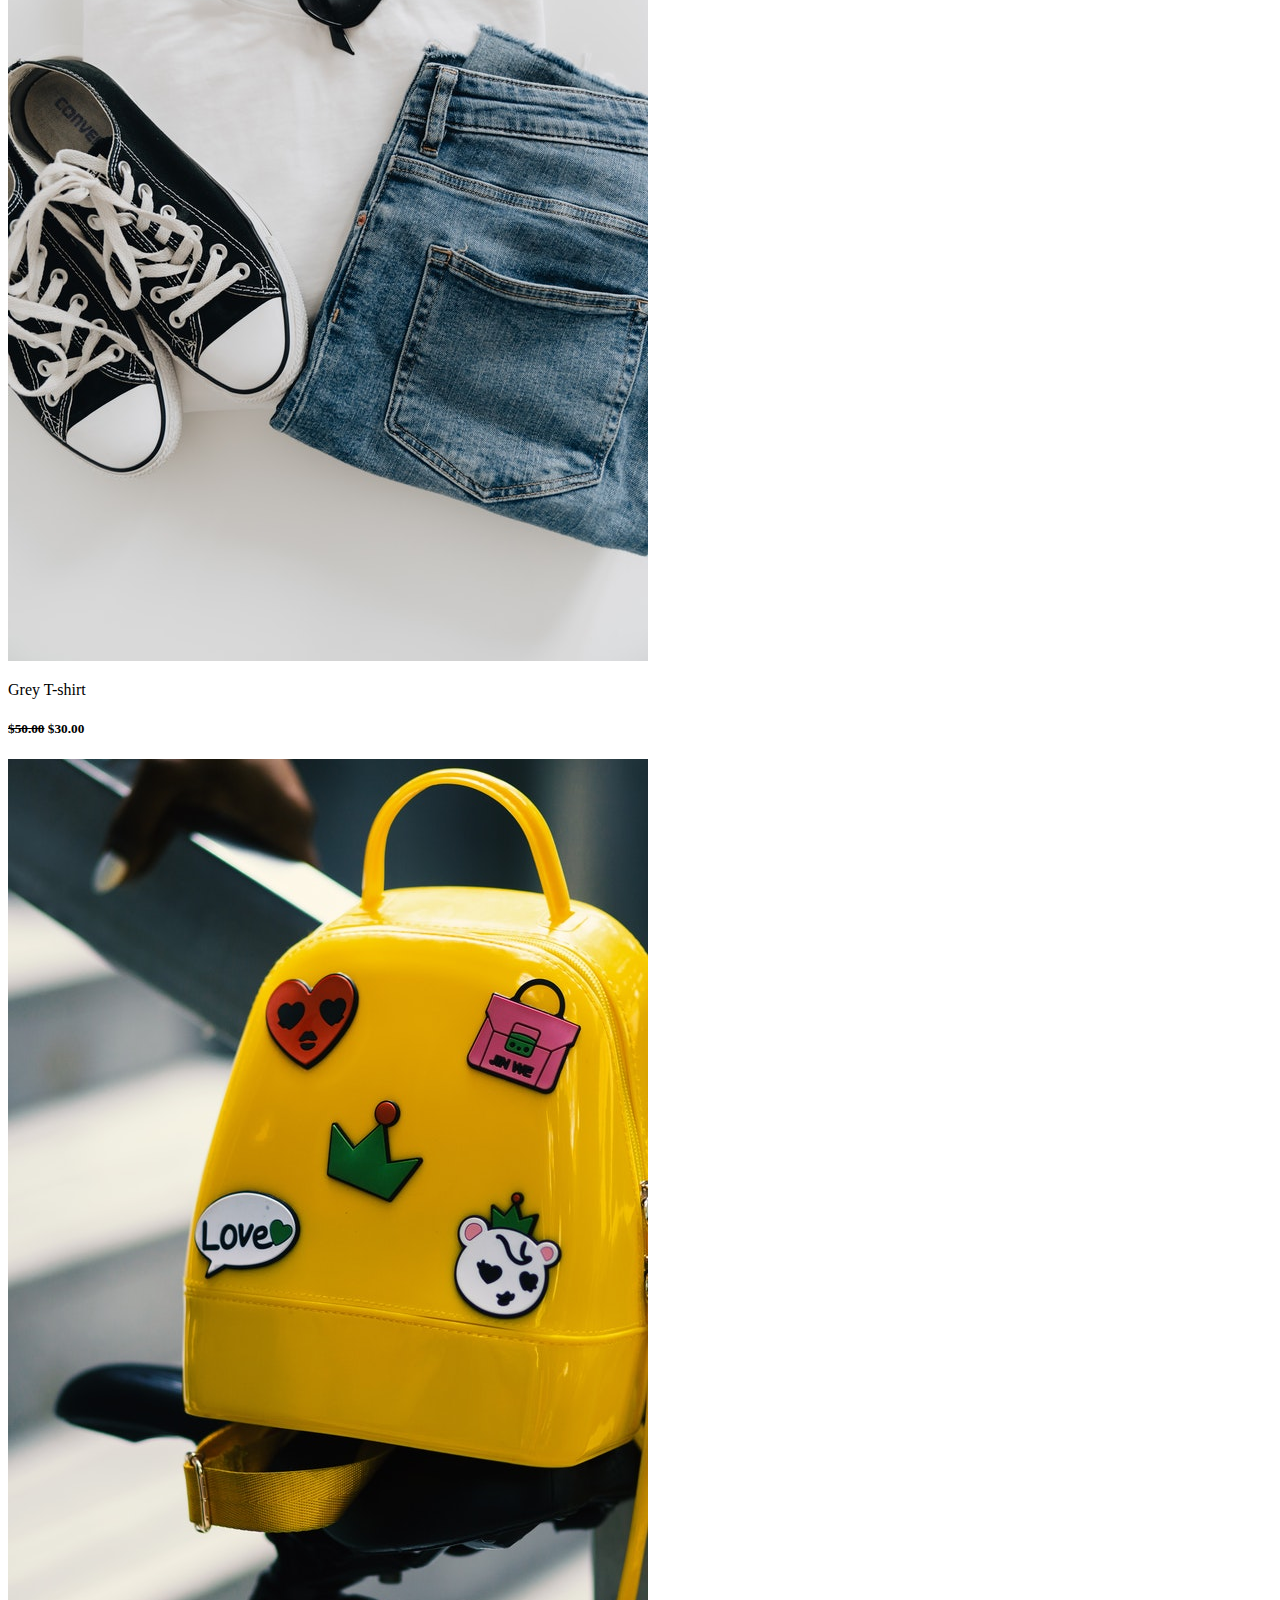
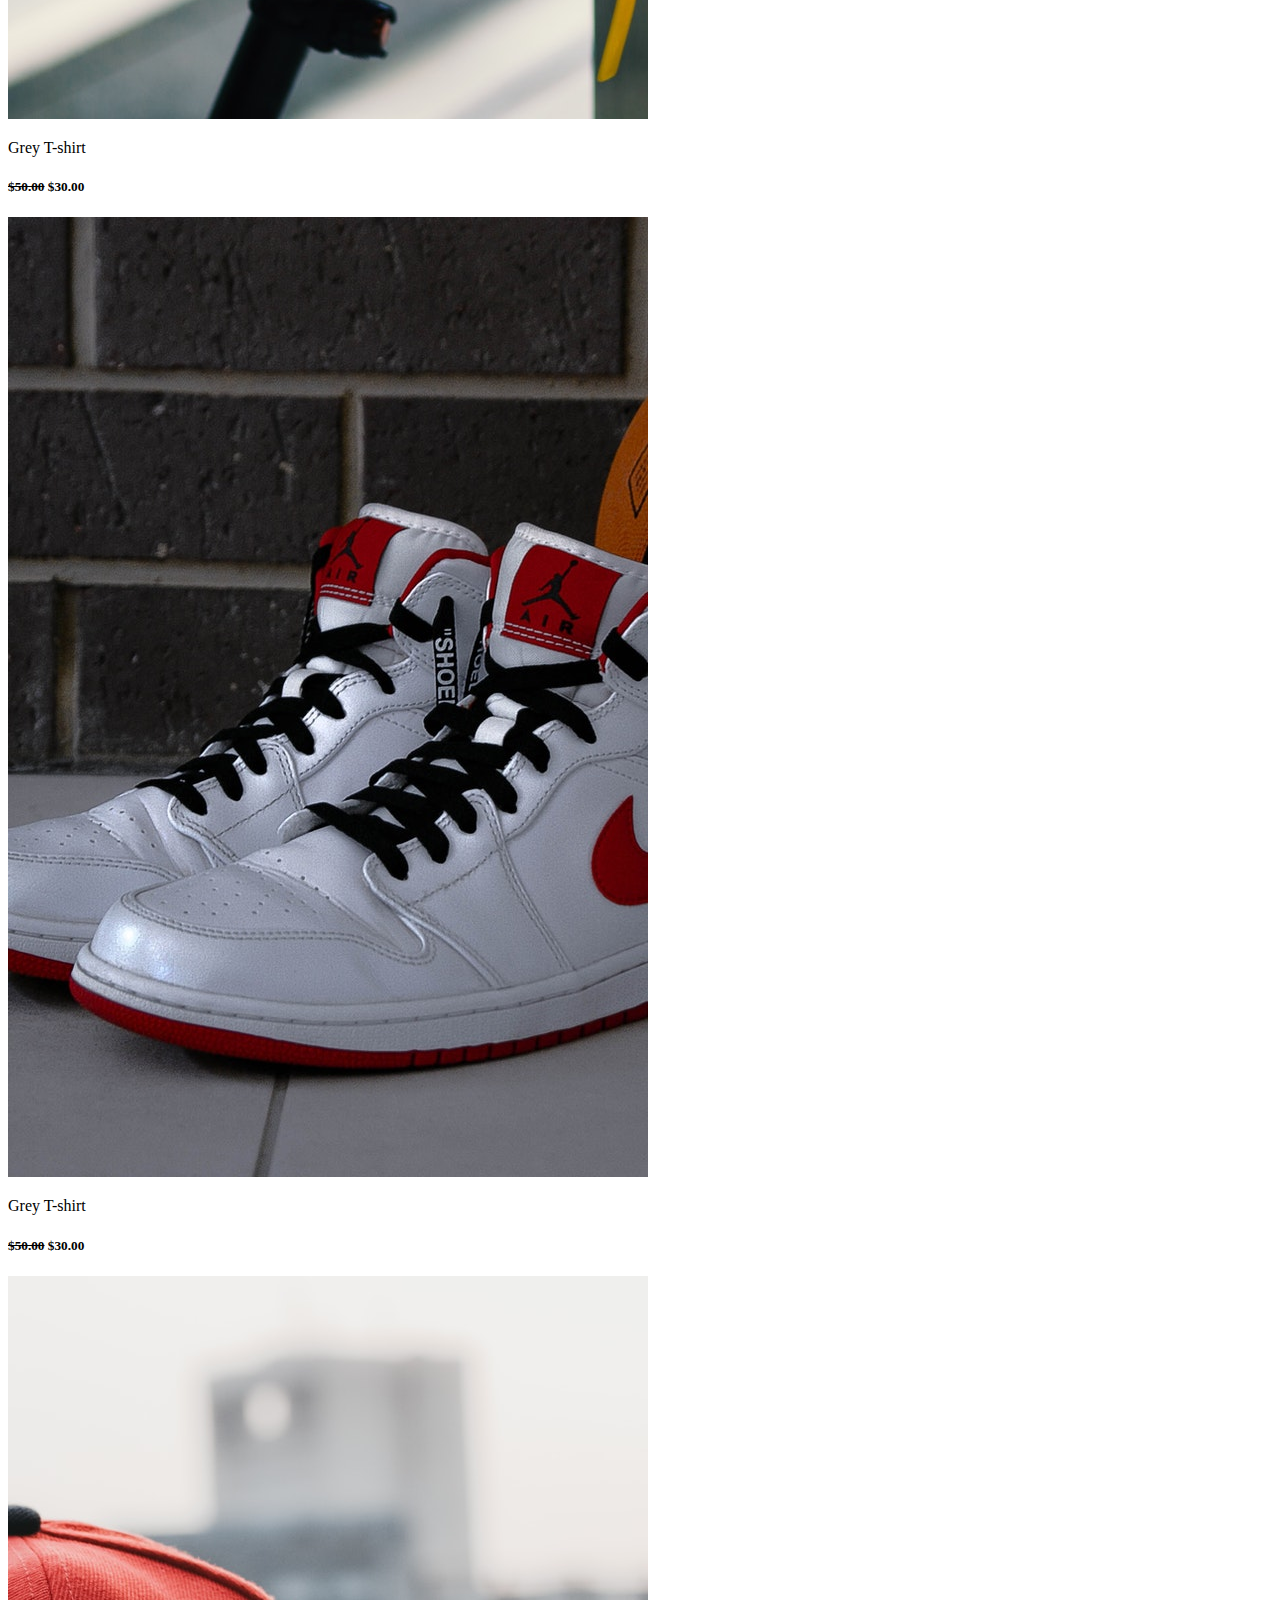
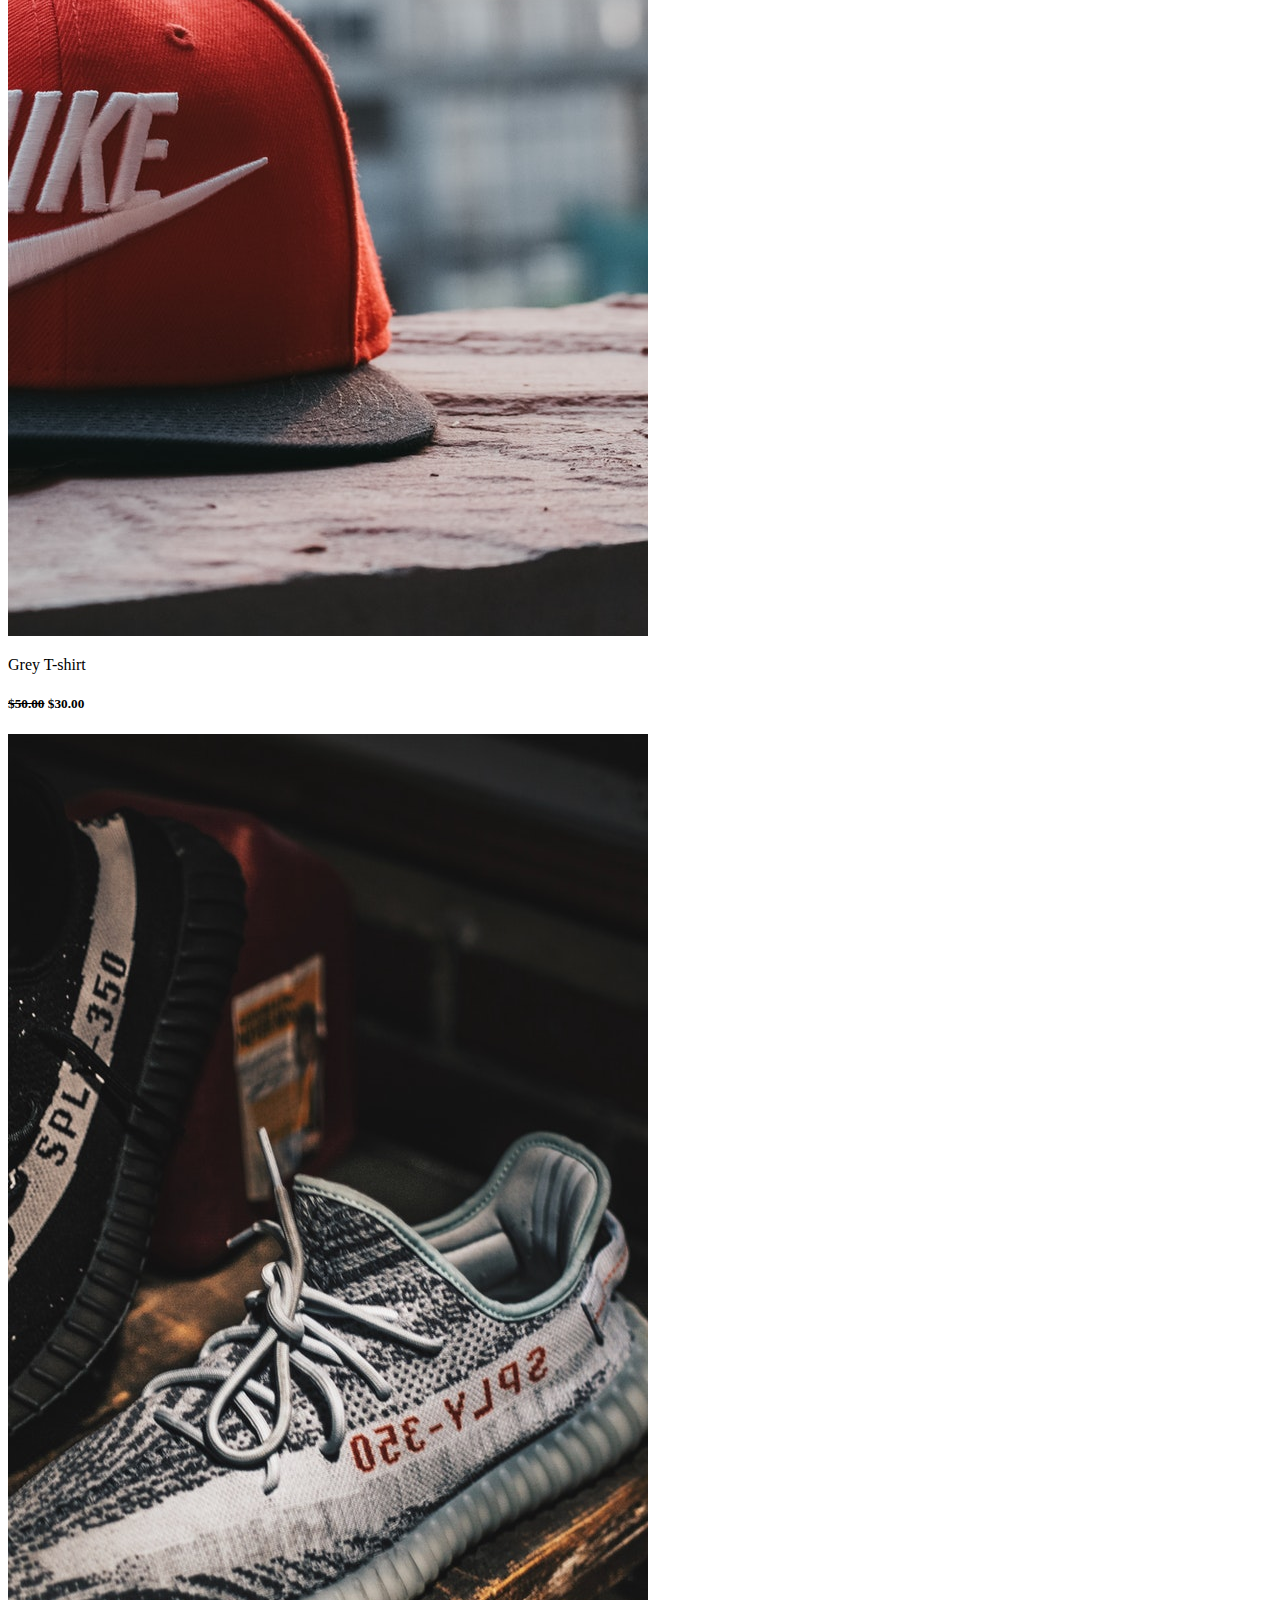
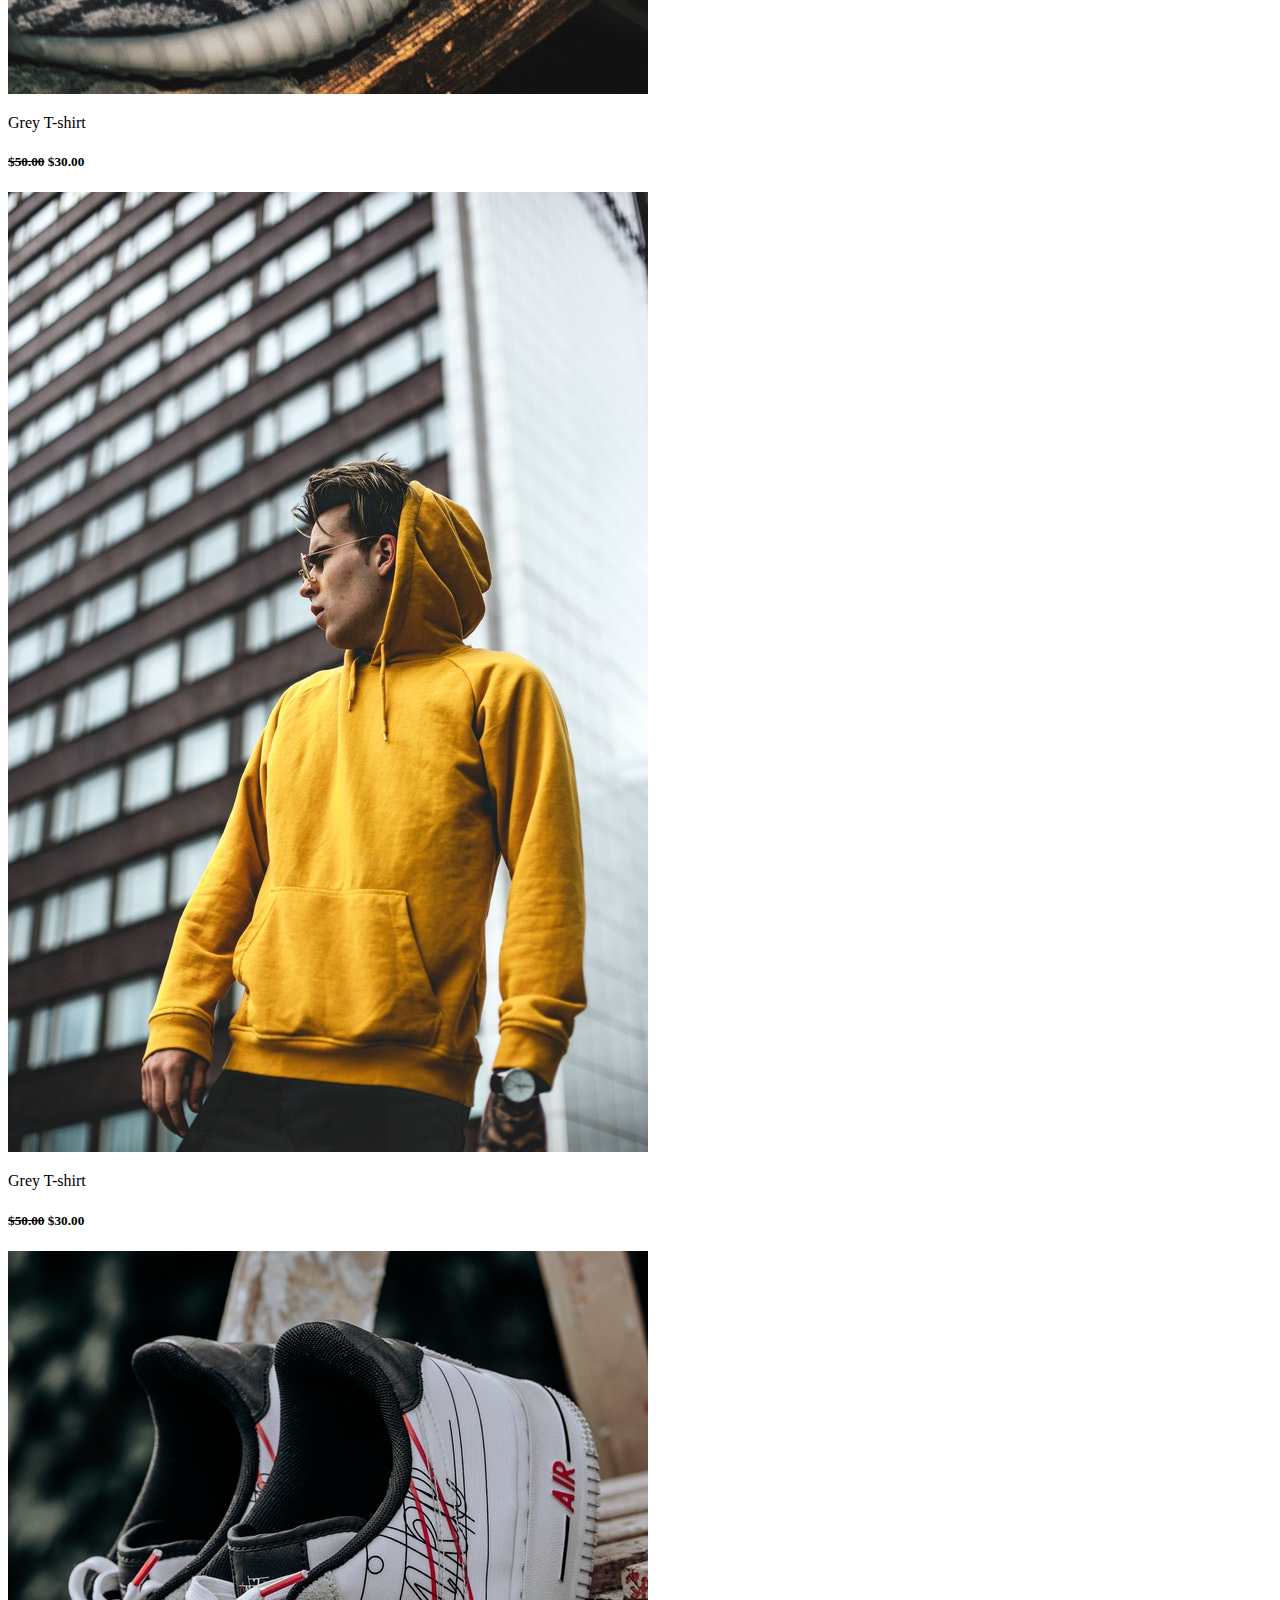
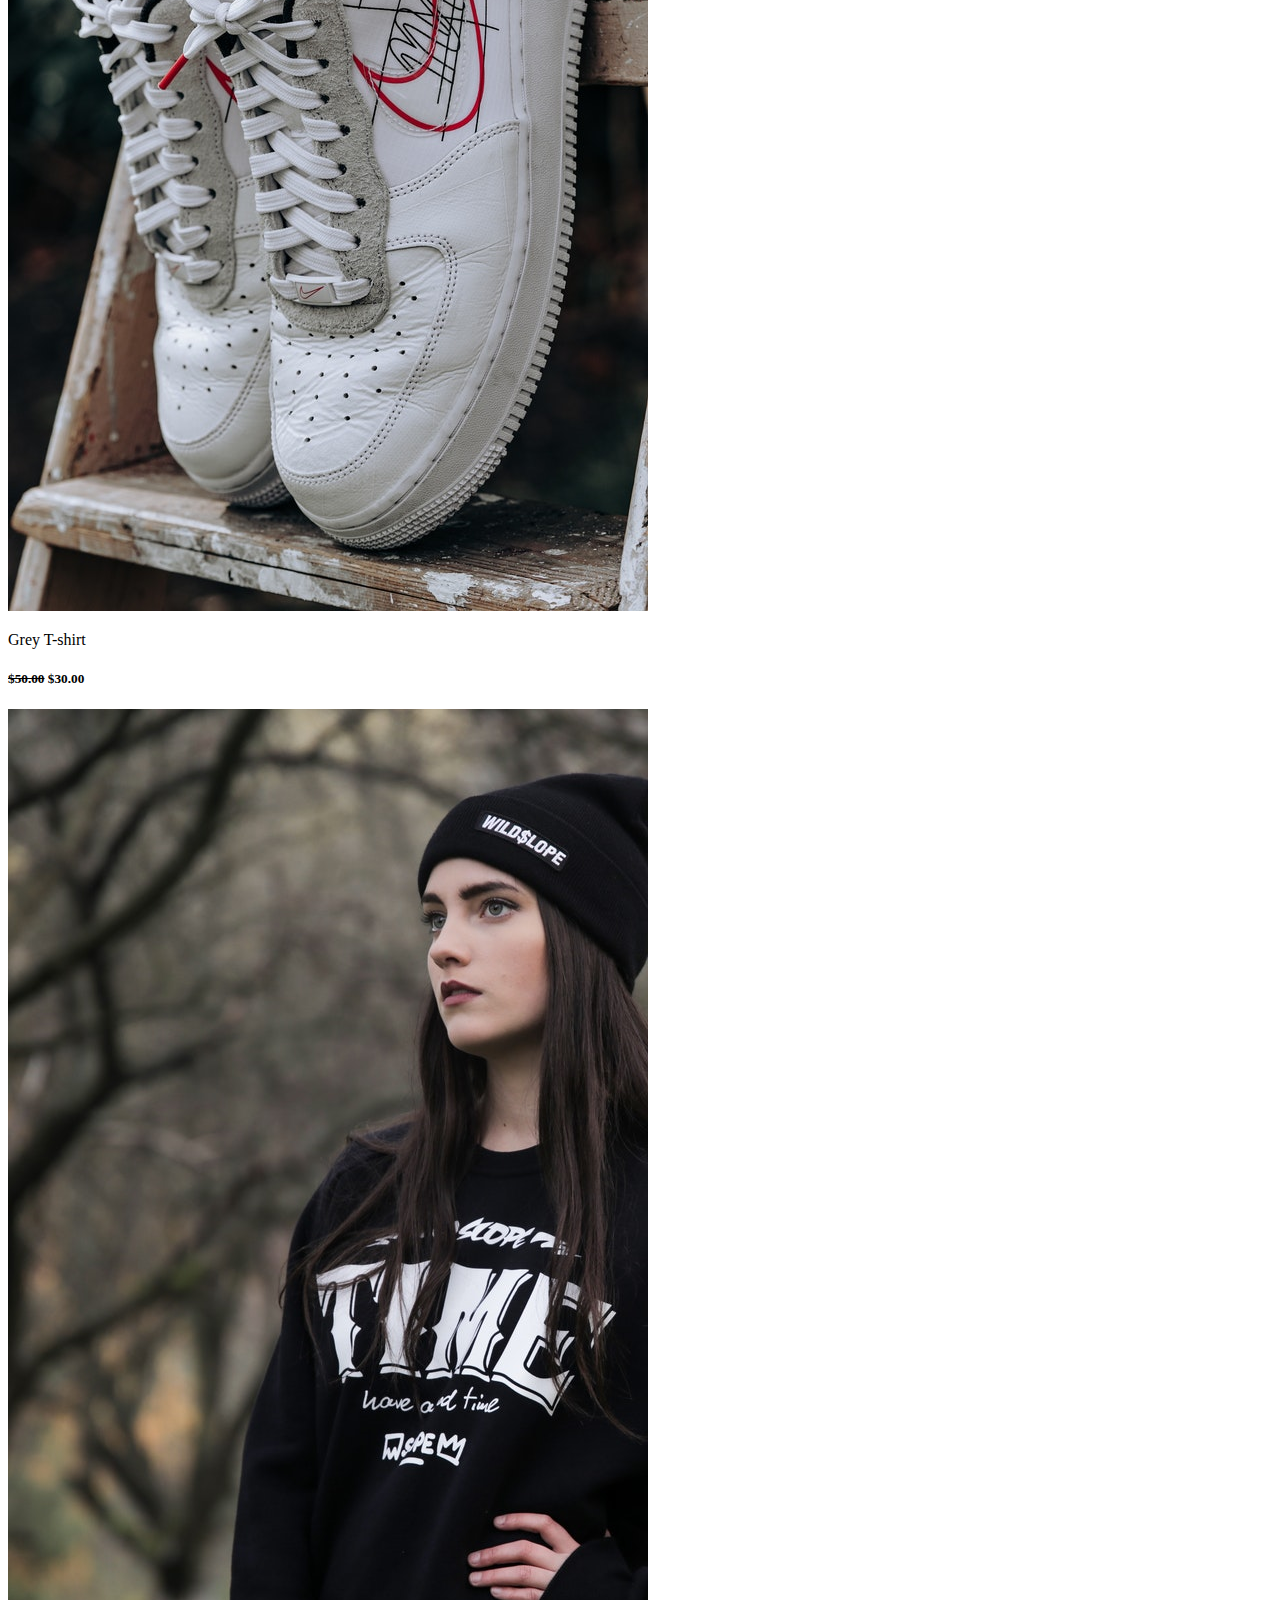
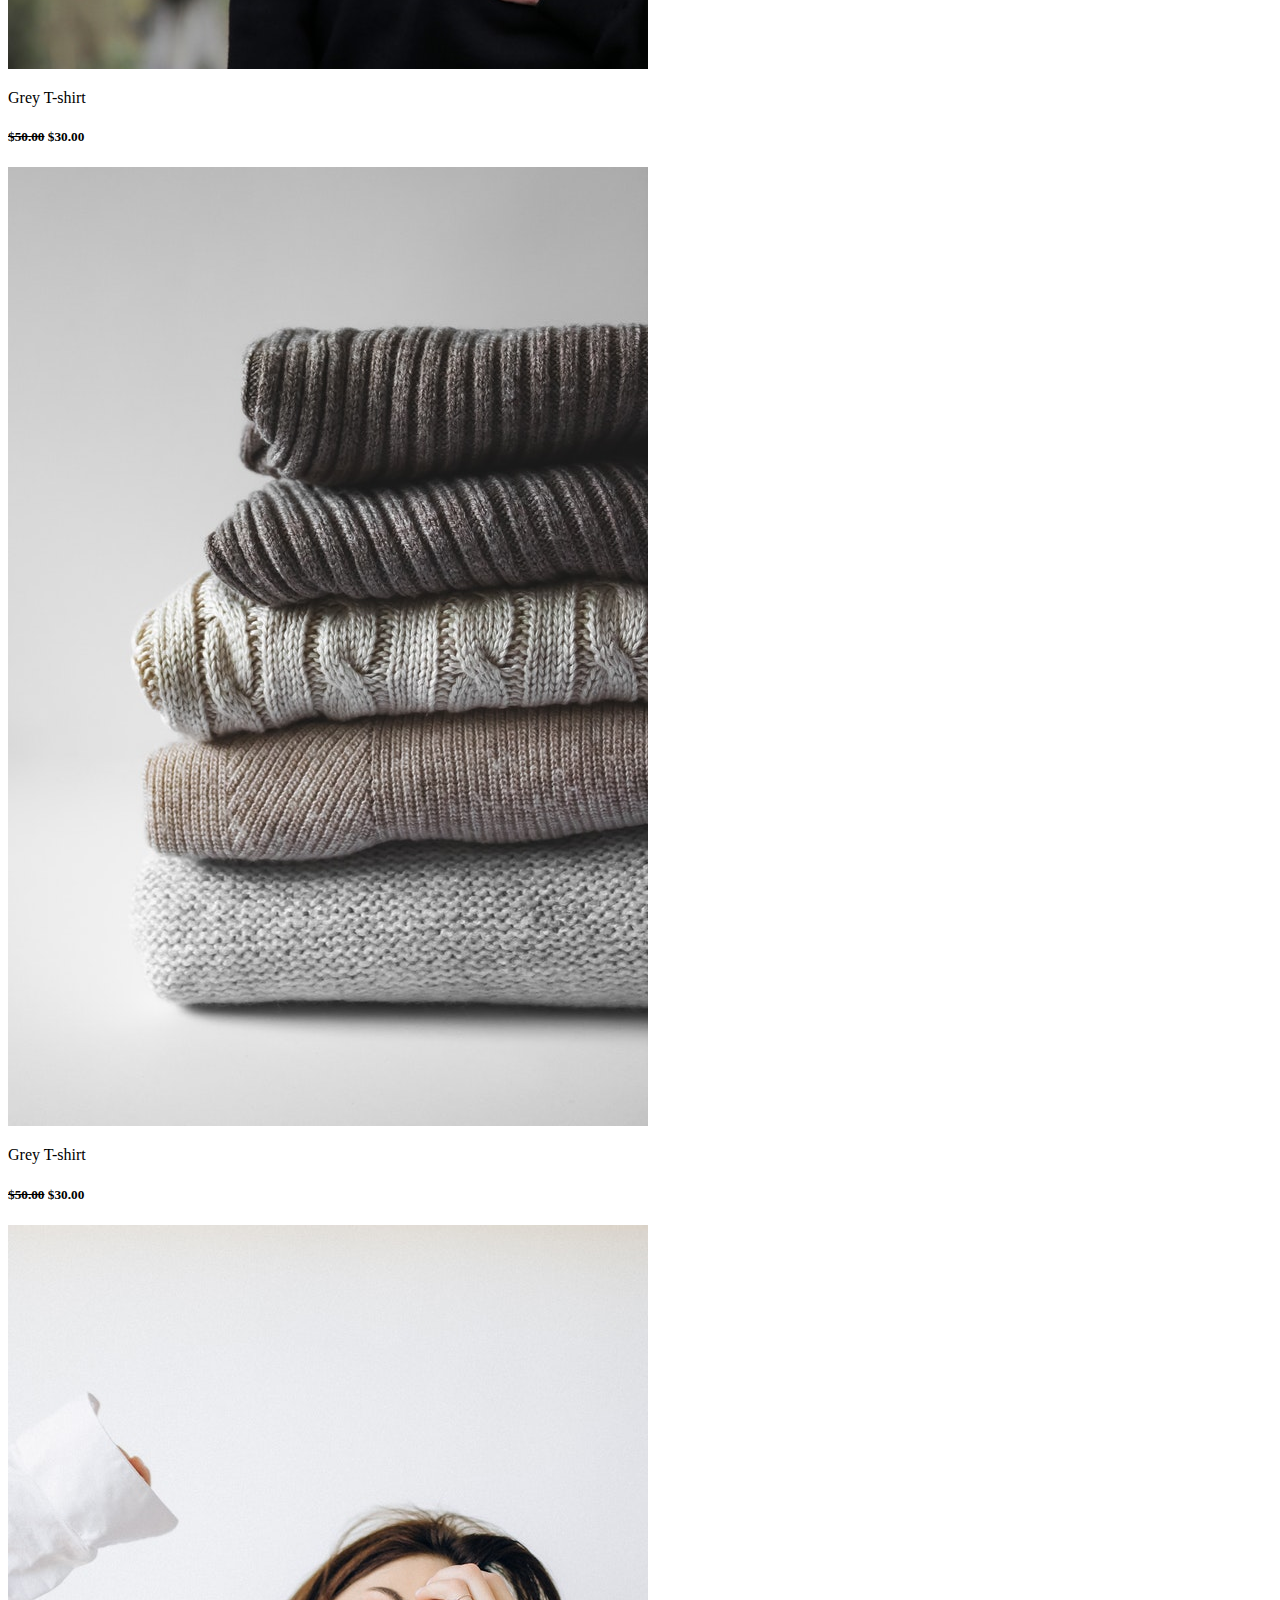
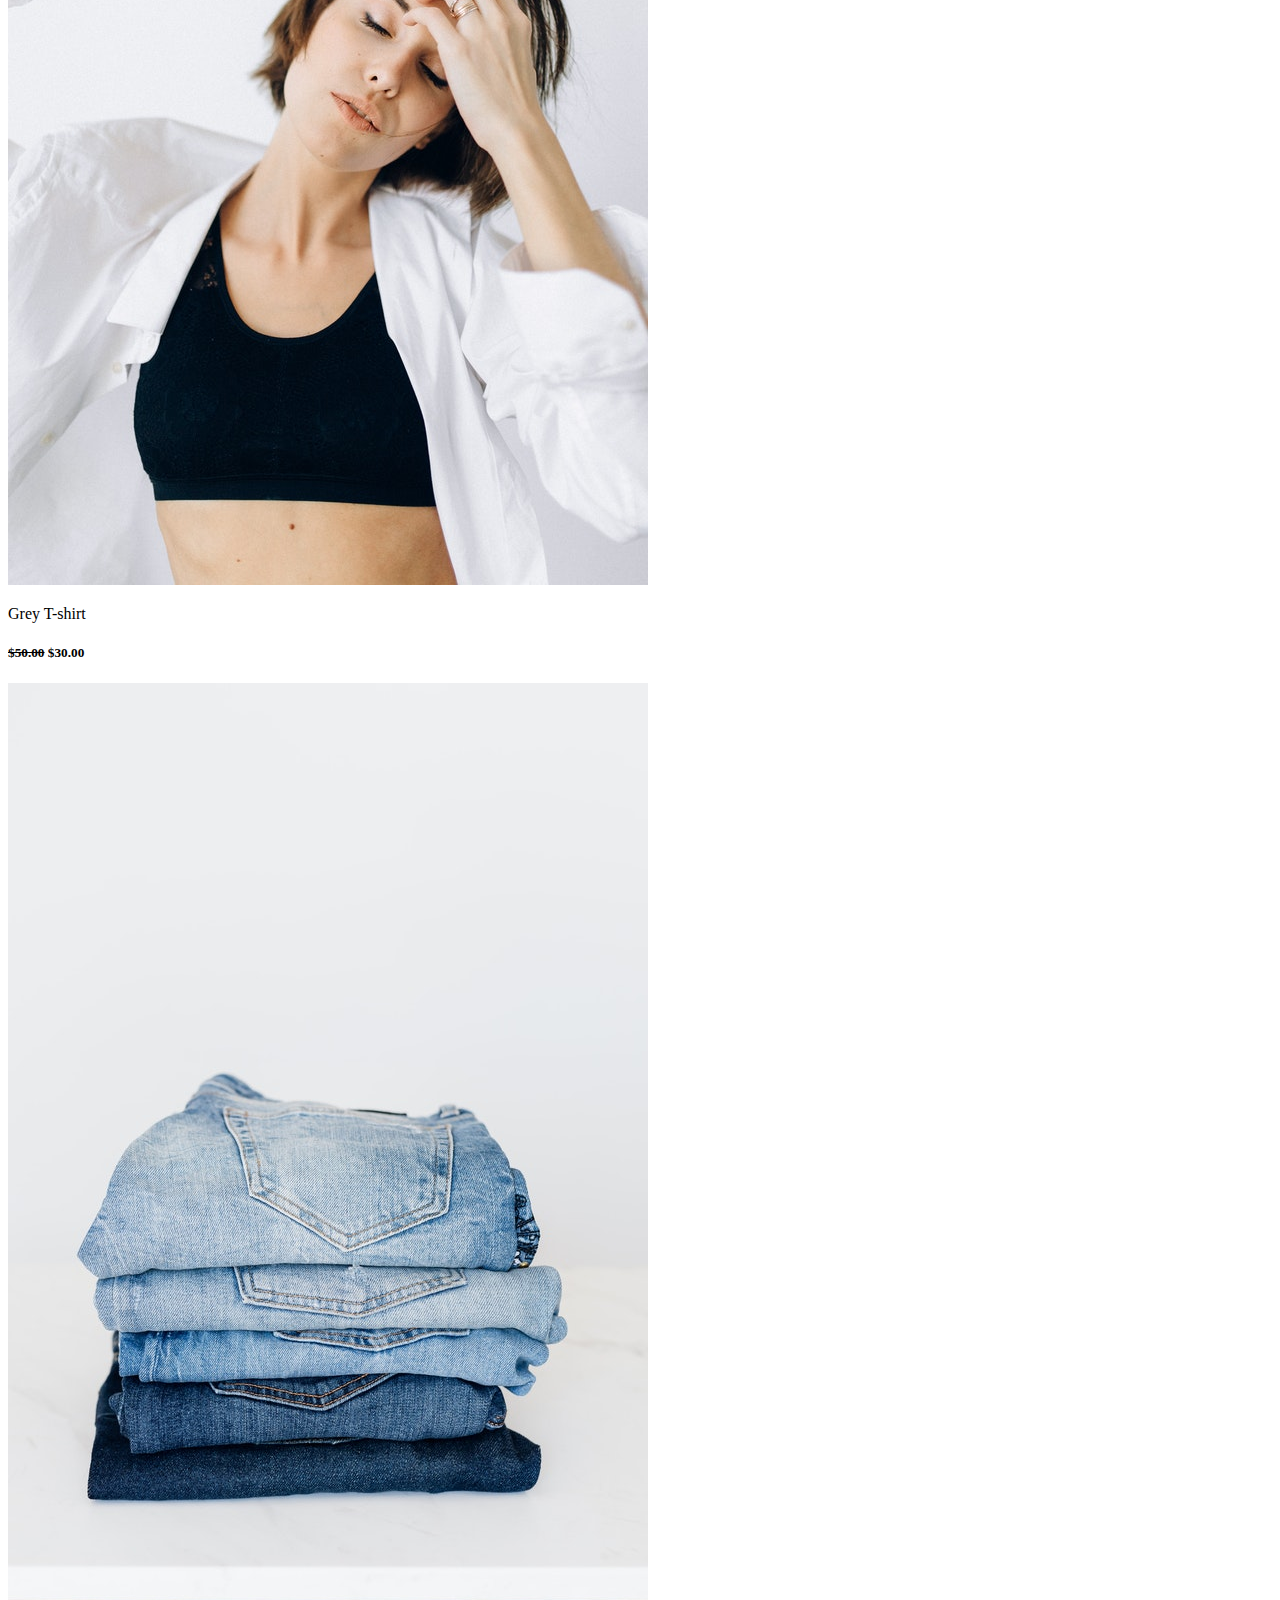
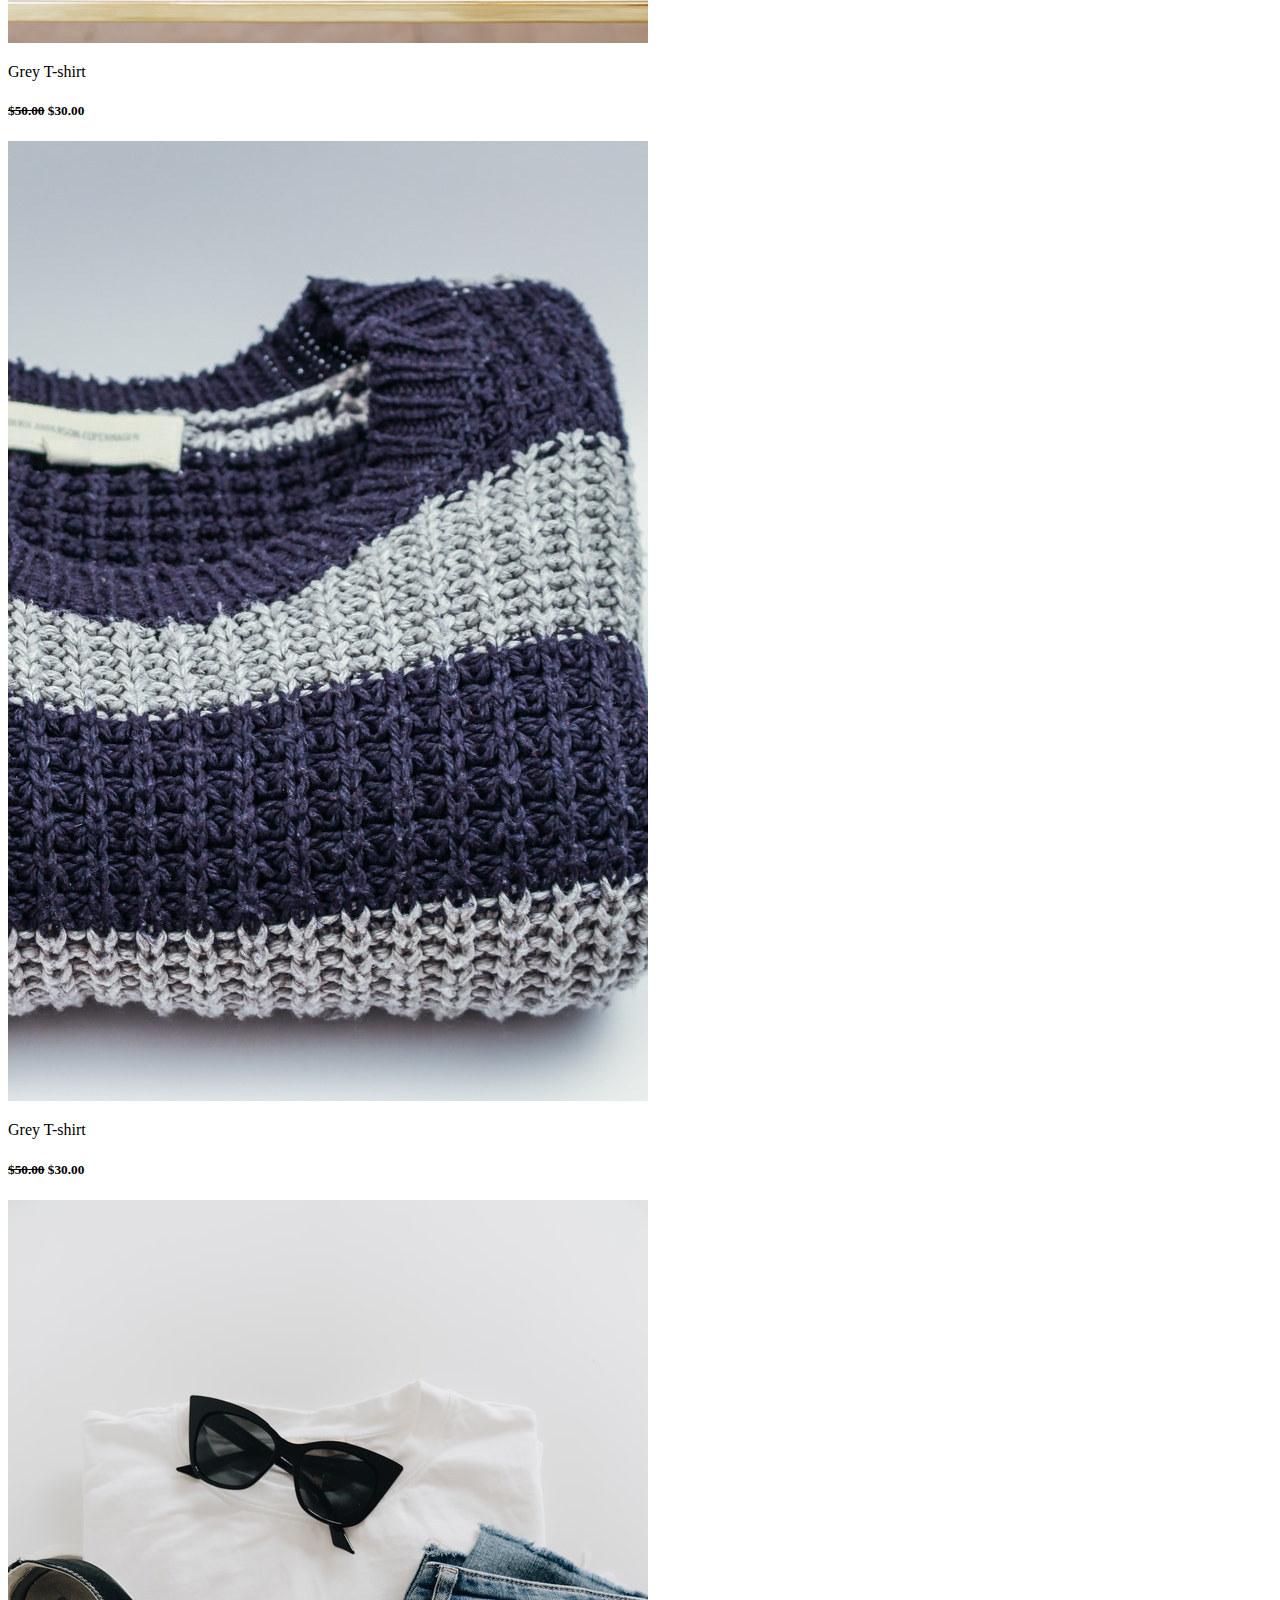
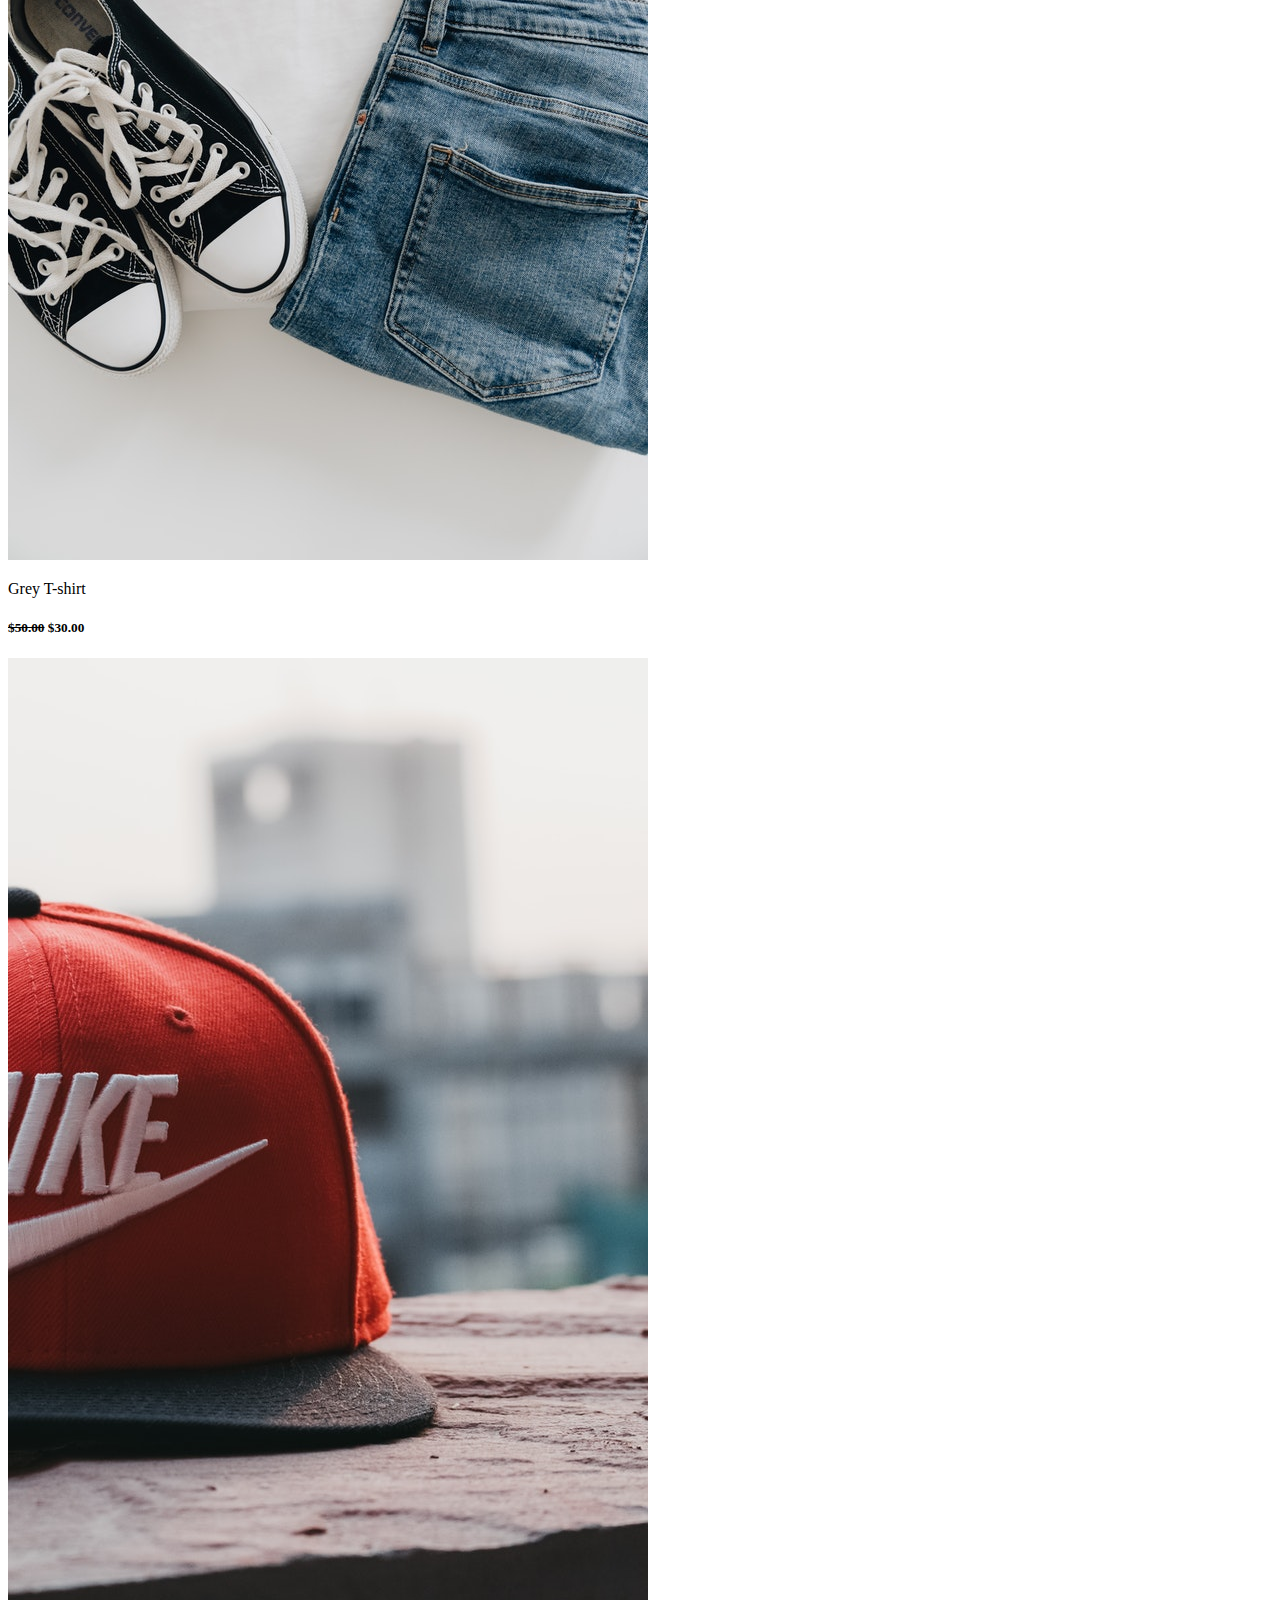
<file: Ecom site/products.html>
<!doctype html>
<html lang="en">

<head>
  <!-- Required meta tags -->
  <meta charset="utf-8">
  <meta name="viewport" content="width=device-width, initial-scale=1">
  <link rel="stylesheet" href="style.css">
  <link rel="stylesheet" href="mobile.css">
  <link rel="stylesheet" href="https://cdnjs.cloudflare.com/ajax/libs/font-awesome/5.15.3/css/all.min.css"
    integrity="sha512-iBBXm8fW90+nuLcSKlbmrPcLa0OT92xO1BIsZ+ywDWZCvqsWgccV3gFoRBv0z+8dLJgyAHIhR35VZc2oM/gI1w=="
    crossorigin="anonymous" referrerpolicy="no-referrer" />
  <!-- Bootstrap CSS -->
  <link href="https://cdn.jsdelivr.net/npm/bootstrap@5.0.2/dist/css/bootstrap.min.css" rel="stylesheet"
    integrity="sha384-EVSTQN3/azprG1Anm3QDgpJLIm9Nao0Yz1ztcQTwFspd3yD65VohhpuuCOmLASjC" crossorigin="anonymous">

  <title></title>
</head>

<body>

  <nav class="navbar navbar-expand-lg navbar-light ">
    <div class="container-fluid">
      <a class="navbar-brand" href="index.html">Ecom<span class="x">.</span></a>
      <button class="navbar-toggler" type="button" data-bs-toggle="collapse" data-bs-target="#navbarSupportedContent"
        aria-controls="navbarSupportedContent" aria-expanded="false" aria-label="Toggle navigation">
        <span class="navbar-toggler-icon"></span>
      </button>
      <div class="collapse navbar-collapse" id="navbarSupportedContent">
        <ul class="navbar-nav me-auto ms-5 mb-2 mb-lg-0">
          <li class="nav-item">
            <a class="nav-link active" aria-current="page" href="#">Home</a>
          </li>
          <li class="nav-item">
            <a class="nav-link" href="#">categories</a>
          </li>
          <li class="nav-item">
            
            <a class="nav-link" href="#">Products</a>
           
          </li>
          <li class="nav-item">
            <a class="nav-link" href="#">Latest</a>
            
          </li>
          <li class="nav-item">
            <a class="nav-link" href="#">About</a>
          </li>
          <li class="nav-item">
            <a class="nav-link" href="#">Contact</a>
          </li>


        </ul>
        <div class="d-flex">
          <input class=" me-2 search" type="search" 
          
          placeholder="Search" aria-label="Search">
          <span class="icon">
            <a href="/cart.html">
              <i class="fas fa-shopping-cart fa-1x ms-4 i1"></i></a>
              <!-- fa-shopping-cart -->
              
            <span class="icon1">04</span>
             <i class="far fa-heart fa-1x ms-4 i2"></i>
            <span class="icon1">08</span>
          </span>
          <button class="btn-1 ms-4"data-bs-toggle="modal" data-bs-target="#exampleModal">Sign in</button>

        </div>
      </div>
    </div>
  </nav>


  <section>
    <div class="container text-center">
      <h1 class="mb-5 mt-5 categories "> All products</h1>
      <div class="row">
        <div class="col-sm-4 ">
      <div class="card card-l">
        
        <img src="images/13.jpg" class="card-img-top" alt="...">
        <div class="card-body">
          <div class="star">
          <i class="fas fa-star"></i>
          <i class="fas fa-star"></i>
          <i class="fas fa-star"></i>
          <i class="fas fa-star"></i>
          <i class="fas fa-star"></i>
          </div>
          <p class="card-text lead">Grey T-shirt</p>
          <h5 class="card-title"><s class="text-danger">$50.00</s>  $30.00</h5>
         
          
        </div>
      </div>
      </div>
      
      <div class="col-sm-4 ">
        <div class="card card-l">
          <img src="images/9.jpg" class="card-img-top" alt="...">
          <div class="card-body">
            <div class="star">
            <i class="fas fa-star"></i>
            <i class="fas fa-star"></i>
            <i class="fas fa-star"></i>
            <i class="fas fa-star"></i>
            <i class="fas fa-star"></i>
            </div>
            <p class="card-text lead">Grey T-shirt</p>
            <h5 class="card-title"><s class="text-danger">$50.00</s>  $30.00</h5>
           
            
          </div>
        </div>
       </div>
       
      <div class="col-sm-4 ">
        <div class="card card-l">
          <img src="images/15.jpg" class="card-img-top" alt="...">
          <div class="card-body">
            <div class="star">
            <i class="fas fa-star"></i>
            <i class="fas fa-star"></i>
            <i class="fas fa-star"></i>
            <i class="fas fa-star"></i>
            <i class="fas fa-star"></i>
            </div>
            <p class="card-text lead">Grey T-shirt</p>
            <h5 class="card-title"><s class="text-danger">$50.00</s>  $30.00</h5>
           
            
          </div>
        </div>
       </div>
      
      </div>
      
      
      <div class="row">
      
      <div class="col-sm-4 ">
        <div class="card card-l">
          <img src="images/16.jpg" class="card-img-top" alt="...">
          <div class="card-body">
            <div class="star">
            <i class="fas fa-star"></i>
            <i class="fas fa-star"></i>
            <i class="fas fa-star"></i>
            <i class="fas fa-star"></i>
            <i class="fas fa-star"></i>
            </div>
            <p class="card-text lead">Grey T-shirt</p>
            <h5 class="card-title"><s class="text-danger">$50.00</s>  $30.00</h5>
           
            
          </div>
        </div>
       </div>
       
      <div class="col-sm-4 ">
        <div class="card card-l">
          <img src="images/10.jpg" class="card-img-top" alt="...">
          <div class="card-body">
            <div class="star">
            <i class="fas fa-star"></i>
            <i class="fas fa-star"></i>
            <i class="fas fa-star"></i>
            <i class="fas fa-star"></i>
            <i class="fas fa-star"></i>
            </div>
            <p class="card-text lead">Grey T-shirt</p>
            <h5 class="card-title"><s class="text-danger">$50.00</s>  $30.00</h5>
           
            
          </div>
        </div>
       </div>
       
      <div class="col-sm-4 ">
        <div class="card card-l">
          <img src="images/18.jpg" class="card-img-top" alt="...">
          <div class="card-body">
            <div class="star">
            <i class="fas fa-star"></i>
            <i class="fas fa-star"></i>
            <i class="fas fa-star"></i>
            <i class="fas fa-star"></i>
            <i class="fas fa-star"></i>
            </div>
            <p class="card-text lead">Grey T-shirt</p>
            <h5 class="card-title"><s class="text-danger">$50.00</s>  $30.00</h5>
           
            
          </div>
        </div>
       </div>
      
      </div>
      
      <div class="row">
      
        <div class="col-sm-4 ">
          <div class="card card-l">
            <img src="images/19.jpg" class="card-img-top" alt="...">
            <div class="card-body">
              <div class="star">
              <i class="fas fa-star"></i>
              <i class="fas fa-star"></i>
              <i class="fas fa-star"></i>
              <i class="fas fa-star"></i>
              <i class="fas fa-star"></i>
              </div>
              <p class="card-text lead">Grey T-shirt</p>
              <h5 class="card-title"><s class="text-danger">$50.00</s>  $30.00</h5>
             
              
            </div>
          </div>
         </div>
         
      <div class="col-sm-4 ">
        <div class="card card-l">
          <img src="images/20.jpg" class="card-img-top" alt="...">
          <div class="card-body">
            <div class="star">
            <i class="fas fa-star"></i>
            <i class="fas fa-star"></i>
            <i class="fas fa-star"></i>
            <i class="fas fa-star"></i>
            <i class="fas fa-star"></i>
            </div>
            <p class="card-text lead">Grey T-shirt</p>
            <h5 class="card-title"><s class="text-danger">$50.00</s>  $30.00</h5>
           
            
          </div>
        </div>
       </div>
       
      <div class="col-sm-4 ">
        <div class="card card-l">
          
          <img src="images/21.jpg" class="card-img-top" alt="...">
          <div class="card-body">
            <div class="star">
            <i class="fas fa-star"></i>
            <i class="fas fa-star"></i>
            <i class="fas fa-star"></i>
            <i class="fas fa-star"></i>
            <i class="fas fa-star"></i>
            </div>
            <p class="card-text lead">Grey T-shirt</p>
            <h5 class="card-title"><s class="text-danger">$50.00</s>  $30.00</h5>
           
            
          </div>
        </div>
       </div>
      
      </div>
      <div class="row">
        <div class="col-sm-4 ">
      <div class="card card-l">
        
        <img src="images/5.jpg" class="card-img-top" alt="...">
        <div class="card-body">
          <div class="star">
          <i class="fas fa-star"></i>
          <i class="fas fa-star"></i>
          <i class="fas fa-star"></i>
          <i class="fas fa-star"></i>
          <i class="fas fa-star"></i>
          </div>
          <p class="card-text lead">Grey T-shirt</p>
          <h5 class="card-title"><s class="text-danger">$50.00</s>  $30.00</h5>
         
          
        </div>
      </div>
    </div>
    
      <div class="col-sm-4 ">
        <div class="card card-l">
          <img src="images/6.jpg" class="card-img-top" alt="...">
          <div class="card-body">
            <div class="star">
            <i class="fas fa-star"></i>
            <i class="fas fa-star"></i>
            <i class="fas fa-star"></i>
            <i class="fas fa-star"></i>
            <i class="fas fa-star"></i>
            </div>
            <p class="card-text lead">Grey T-shirt</p>
            <h5 class="card-title"><s class="text-danger">$50.00</s>  $30.00</h5>
           
            
          </div>
        </div>
       </div>
       
      <div class="col-sm-4 ">
        <div class="card card-l">
          <img src="images/7.jpg" class="card-img-top" alt="...">
          <div class="card-body">
            <div class="star">
            <i class="fas fa-star"></i>
            <i class="fas fa-star"></i>
            <i class="fas fa-star"></i>
            <i class="fas fa-star"></i>
            <i class="fas fa-star"></i>
            </div>
            <p class="card-text lead">Grey T-shirt</p>
            <h5 class="card-title"><s class="text-danger">$50.00</s>  $30.00</h5>
           
            
          </div>
        </div>
       </div>
    
      </div>
    
    
      <div class="row">
    
      <div class="col-sm-4 ">
        <div class="card card-l">
          <img src="images/8.jpg" class="card-img-top" alt="...">
          <div class="card-body">
            <div class="star">
            <i class="fas fa-star"></i>
            <i class="fas fa-star"></i>
            <i class="fas fa-star"></i>
            <i class="fas fa-star"></i>
            <i class="fas fa-star"></i>
            </div>
            <p class="card-text lead">Grey T-shirt</p>
            <h5 class="card-title"><s class="text-danger">$50.00</s>  $30.00</h5>
           
            
          </div>
        </div>
       </div>
       
      <div class="col-sm-4 ">
        <div class="card card-l">
          <img src="images/9.jpg" class="card-img-top" alt="...">
          <div class="card-body">
            <div class="star">
            <i class="fas fa-star"></i>
            <i class="fas fa-star"></i>
            <i class="fas fa-star"></i>
            <i class="fas fa-star"></i>
            <i class="fas fa-star"></i>
            </div>
            <p class="card-text lead">Grey T-shirt</p>
            <h5 class="card-title"><s class="text-danger">$50.00</s>  $30.00</h5>
           
            
          </div>
        </div>
       </div>
       
      <div class="col-sm-4 ">
        <div class="card card-l">
          <img src="images/10.jpg" class="card-img-top" alt="...">
          <div class="card-body">
            <div class="star">
            <i class="fas fa-star"></i>
            <i class="fas fa-star"></i>
            <i class="fas fa-star"></i>
            <i class="fas fa-star"></i>
            <i class="fas fa-star"></i>
            </div>
            <p class="card-text lead">Grey T-shirt</p>
            <h5 class="card-title"><s class="text-danger">$50.00</s>  $30.00</h5>
           
            
          </div>
        </div>
       </div>
    
      </div>
    
      <div class="row">
    
        <div class="col-sm-4 ">
          <div class="card card-l">
            <img src="images/11.jpg" class="card-img-top" alt="...">
            <div class="card-body">
              <div class="star">
              <i class="fas fa-star"></i>
              <i class="fas fa-star"></i>
              <i class="fas fa-star"></i>
              <i class="fas fa-star"></i>
              <i class="fas fa-star"></i>
              </div>
              <p class="card-text lead">Grey T-shirt</p>
              <h5 class="card-title"><s class="text-danger">$50.00</s>  $30.00</h5>
             
              
            </div>
          </div>
         </div>
         
      <div class="col-sm-4 ">
        <div class="card card-l">
          <img src="images/12.jpg" class="card-img-top" alt="...">
          <div class="card-body">
            <div class="star">
            <i class="fas fa-star"></i>
            <i class="fas fa-star"></i>
            <i class="fas fa-star"></i>
            <i class="fas fa-star"></i>
            <i class="fas fa-star"></i>
            </div>
            <p class="card-text lead">Grey T-shirt</p>
            <h5 class="card-title"><s class="text-danger">$50.00</s>  $30.00</h5>
           
            
          </div>
        </div>
       </div>
       
      <div class="col-sm-4 ">
        <div class="card card-l">
          
          <img src="images/7.jpg" class="card-img-top" alt="...">
          <div class="card-body">
            <div class="star">
            <i class="fas fa-star"></i>
            <i class="fas fa-star"></i>
            <i class="fas fa-star"></i>
            <i class="fas fa-star"></i>
            <i class="fas fa-star"></i>
            </div>
            <p class="card-text lead">Grey T-shirt</p>
            <h5 class="card-title"><s class="text-danger">$50.00</s>  $30.00</h5>
           
            
          </div>
        </div>
       </div>
    
      </div>
      </div>
    
      </div>
      <br>
<center >
<a href="/products.html" class="btn-1 btn-a mb-3 mt-5" >Load more</a>
</center>
      </section>
      <footer class="mt-5">
        <h1>Ec<span class="x">om.</span></h1>
      
        <p>&copy 2021</p>
      
      
      </footer>

  <script src="https://cdn.jsdelivr.net/npm/bootstrap@5.0.2/dist/js/bootstrap.bundle.min.js"
    integrity="sha384-MrcW6ZMFYlzcLA8Nl+NtUVF0sA7MsXsP1UyJoMp4YLEuNSfAP+JcXn/tWtIaxVXM"
    crossorigin="anonymous"></script>

</body>

</html>
</file>
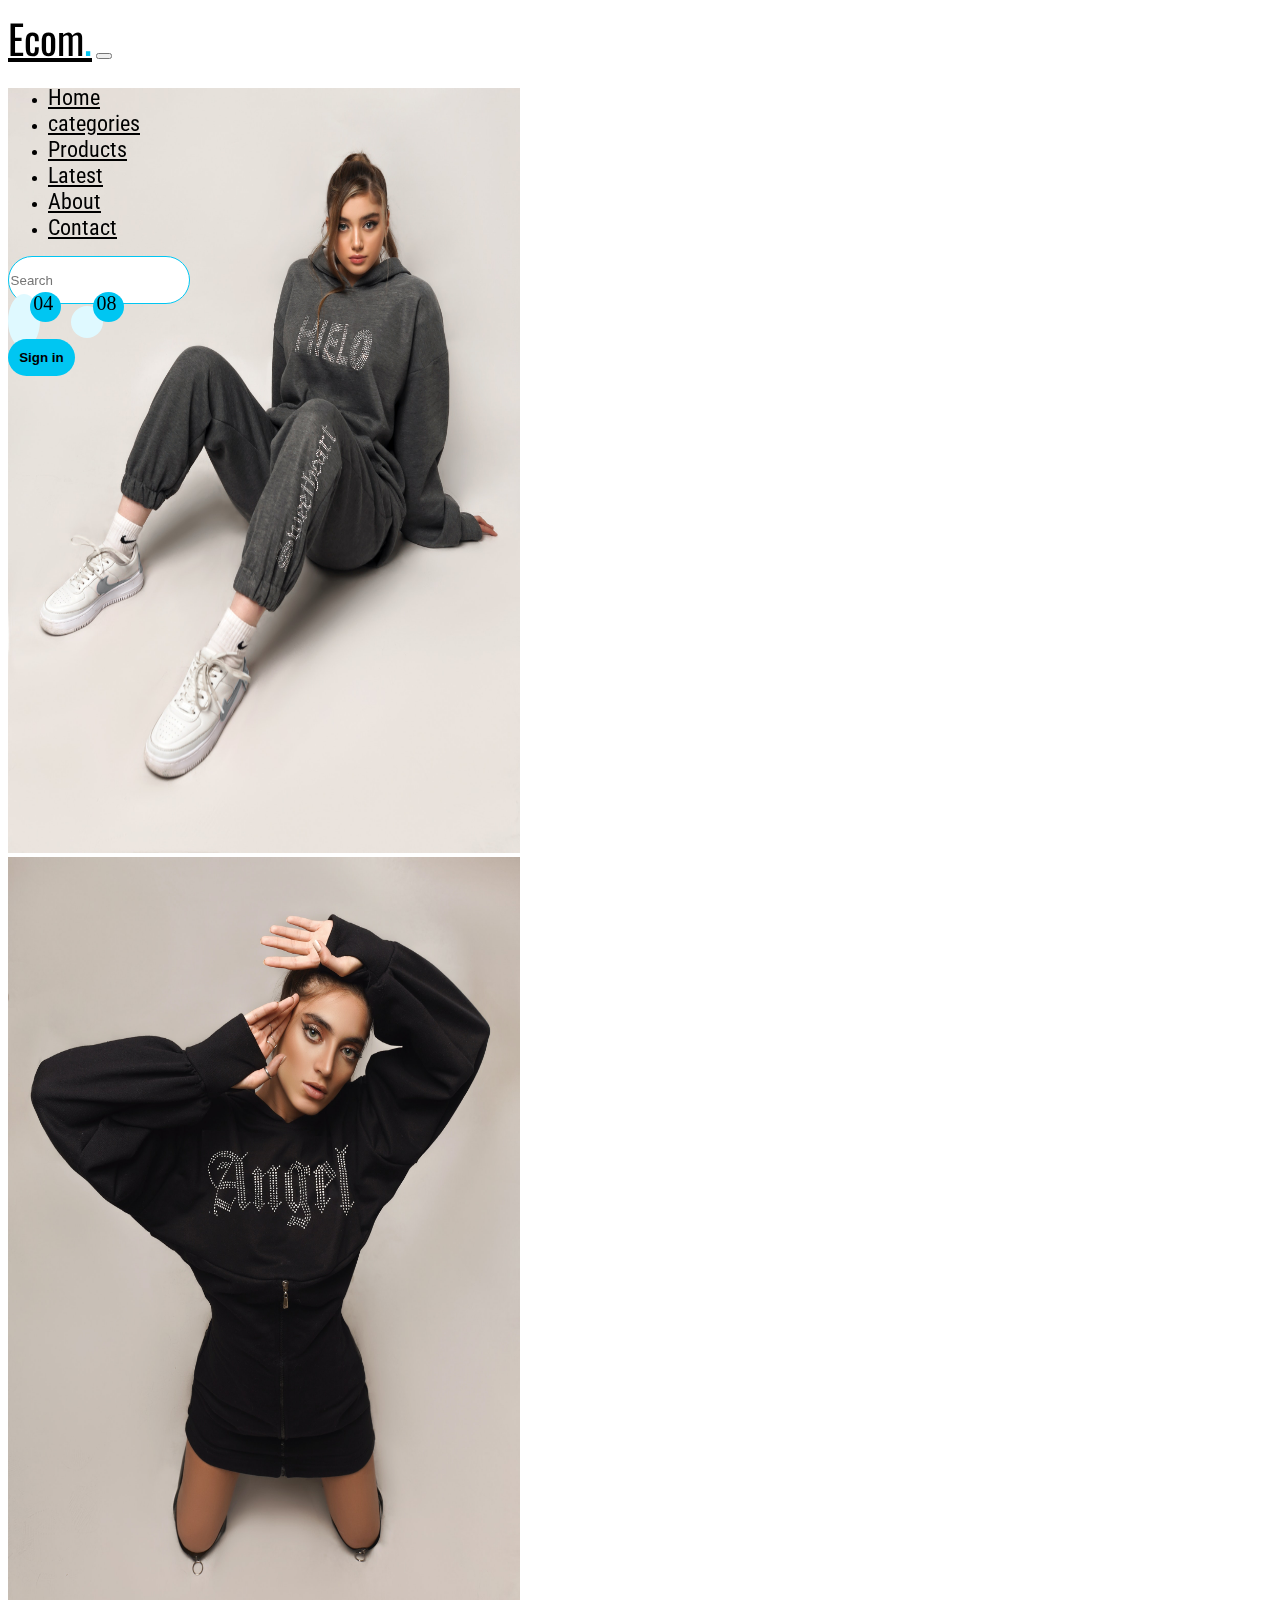
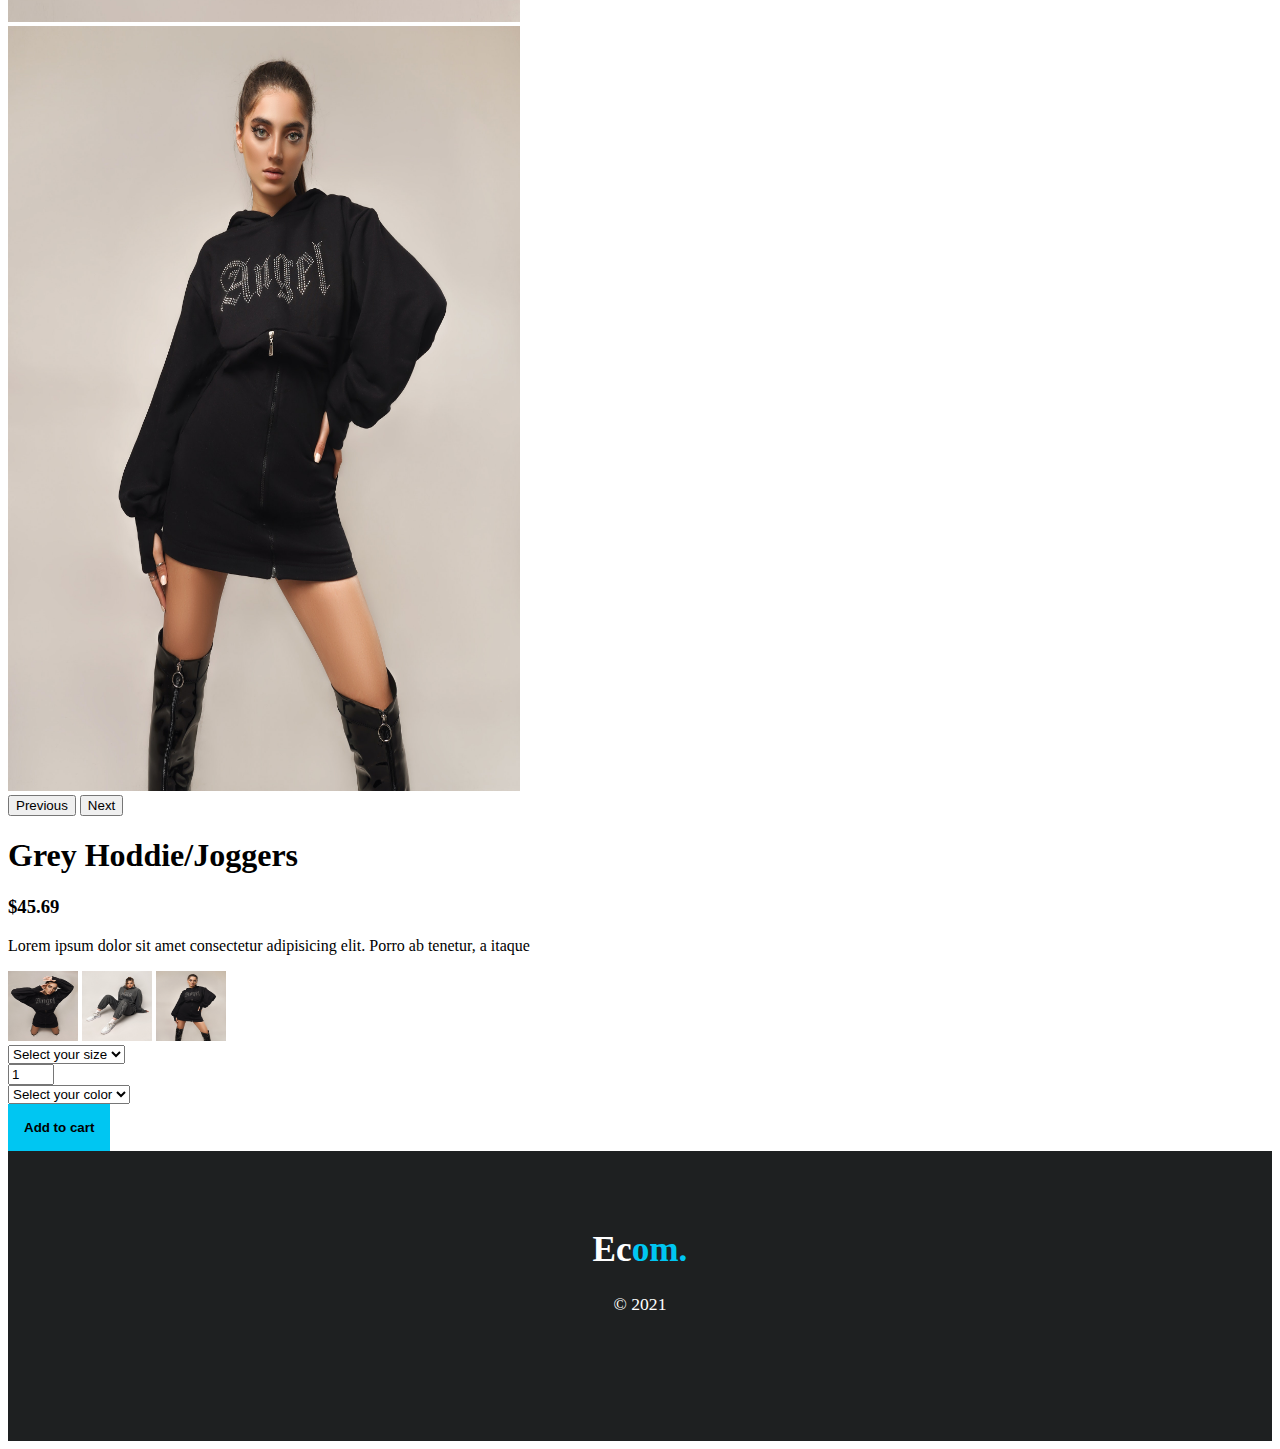
<file: Ecom site/view.html>
<!doctype html>
<html lang="en">

<head>
  <!-- Required meta tags -->
  <meta charset="utf-8">
  <meta name="viewport" content="width=device-width, initial-scale=1">
  <link rel="stylesheet" href="style.css">
  <link rel="stylesheet" href="mobile.css">
  <link rel="stylesheet" href="https://cdnjs.cloudflare.com/ajax/libs/font-awesome/5.15.3/css/all.min.css"
    integrity="sha512-iBBXm8fW90+nuLcSKlbmrPcLa0OT92xO1BIsZ+ywDWZCvqsWgccV3gFoRBv0z+8dLJgyAHIhR35VZc2oM/gI1w=="
    crossorigin="anonymous" referrerpolicy="no-referrer" />
  <!-- Bootstrap CSS -->
  <link href="https://cdn.jsdelivr.net/npm/bootstrap@5.0.2/dist/css/bootstrap.min.css" rel="stylesheet"
    integrity="sha384-EVSTQN3/azprG1Anm3QDgpJLIm9Nao0Yz1ztcQTwFspd3yD65VohhpuuCOmLASjC" crossorigin="anonymous">

  <title></title>
</head>

<body>

  <nav class="navbar navbar-expand-lg navbar-light ">
    <div class="container-fluid">
      <a class="navbar-brand" href="index.html">Ecom<span class="x">.</span></a>
      <button class="navbar-toggler" type="button" data-bs-toggle="collapse" data-bs-target="#navbarSupportedContent"
        aria-controls="navbarSupportedContent" aria-expanded="false" aria-label="Toggle navigation">
        <span class="navbar-toggler-icon"></span>
      </button>
      <div class="collapse navbar-collapse" id="navbarSupportedContent">
        <ul class="navbar-nav me-auto ms-5 mb-2 mb-lg-0">
          <li class="nav-item">
            <a class="nav-link active" aria-current="page" href="#">Home</a>
          </li>
          <li class="nav-item">
            <a class="nav-link" href="#">categories</a>
          </li>
          <li class="nav-item">
            
            <a class="nav-link" href="#">Products</a>
           
          </li>
          <li class="nav-item">
            <a class="nav-link" href="#">Latest</a>
            
          </li>
          <li class="nav-item">
            <a class="nav-link" href="#">About</a>
          </li>
          <li class="nav-item">
            <a class="nav-link" href="#">Contact</a>
          </li>


        </ul>
        <div class="d-flex">
          <input class=" me-2 search" type="search" 
          
          placeholder="Search" aria-label="Search">
          <span class="icon">
            <a href="/cart.html">
              <i class="fas fa-shopping-cart fa-1x ms-4 i1"></i></a>
              <!-- fa-shopping-cart -->
              
            <span class="icon1">04</span>
             <i class="far fa-heart fa-1x ms-4 i2"></i>
            <span class="icon1">08</span>
          </span>
          <button class="btn-1 ms-4"data-bs-toggle="modal" data-bs-target="#exampleModal">Sign in</button>

        </div>
      </div>
    </div>
  </nav>

  <section class="tips">
    <div class="container">
      <div class="row mb-5 mt-5">
        <div class="col-md-6">



          <div id="carouselExampleControlsNoTouching" class="carousel slide" data-bs-touch="false" data-bs-interval="false">
            <div class="carousel-inner">
              <div class="carousel-item active">
                <img src="images/26.jpg" class="img-n" alt="">
              </div>
              <div class="carousel-item">
                <img src="images/25.jpg" class="img-n" alt="">
              </div>
              <div class="carousel-item">
                <img src="images/27.jpg" class="img-n" alt="">
              </div>
            </div>
            <button class="carousel-control-prev" type="button" data-bs-target="#carouselExampleControlsNoTouching" data-bs-slide="prev">
              <span class="carousel-control-prev-icon" aria-hidden="true"></span>
              <span class="visually-hidden">Previous</span>
            </button>
            <button class="carousel-control-next" type="button" data-bs-target="#carouselExampleControlsNoTouching" data-bs-slide="next">
              <span class="carousel-control-next-icon" aria-hidden="true"></span>
              <span class="visually-hidden">Next</span>
            </button>
          </div>




         

          
        </div>
        <div class="col-md-5"> <h1>Grey Hoddie/Joggers</h1>
          <h3 class=" mt-3">$45.69</h3>
          <div class="star">
            <i class="fas fa-star"></i>
            <i class="fas fa-star"></i>
            <i class="fas fa-star"></i>
            <i class="fas fa-star"></i>
            <i class="fas fa-star"></i>
            </div>
          <p class="mt-3 lead">Lorem ipsum dolor sit amet consectetur adipisicing elit. Porro ab tenetur, a itaque </p>
          <img class="view-img" src="images/25.jpg" alt="">
          <img class="view-img" src="images/26.jpg" alt="">
          <img class="view-img" src="images/27.jpg" alt="">
           <br>
          
          <select class="mt-3">
            <option value="">Select your size</option>
            <option value="">size-S</option>
            <option value="">size-M</option>
            <option value="">size-L</option>
            <option value="">size-XL</option>
          </select>
          <br>
           <input class="inputnum mt-3" type="number" value="1" min="1">
          <br>
          <select class="mt-3">
            <option value="">Select your color</option>
            <option value="">Red</option>
            <option value="">Green</option>
            <option value="">Blue</option>
            <option value="">Yellow</option>
          </select>
          <br>
          <button class="btn-v mt-3 ">
            <i class="fas fa-shopping-cart fa-1x me-2"></i>Add to cart</button>
        </div>
      </div>
    </div>
  
  </section>
  
  
  
  
  
  
  
  
        <footer class="mt-5">
    <h1>Ec<span class="x">om.</span></h1>
  
    <p>&copy 2021</p>
  
  
  </footer>

<script src="https://cdn.jsdelivr.net/npm/bootstrap@5.0.2/dist/js/bootstrap.bundle.min.js"
integrity="sha384-MrcW6ZMFYlzcLA8Nl+NtUVF0sA7MsXsP1UyJoMp4YLEuNSfAP+JcXn/tWtIaxVXM"
crossorigin="anonymous"></script>

</body>

</html>
</file>
<file: Ecom site/style.css>
@import url("https://fonts.googleapis.com/css2?family=Lobster&family=Roboto+Condensed:wght@700&display=swap");
@import url("https://fonts.googleapis.com/css2?family=Oswald:wght@700&display=swap");
@import url("https://fonts.googleapis.com/css2?family=Dancing+Script:wght@700&family=Uchen&display=swap");
/* font-family: 'Uchen', serif; */
/* font-family: 'Dancing Script', cursive; */
.navbar {
  height: 5rem;
  background-color: white;
  color: black;
  position: sticky !important;
  top: 0 !important;
  z-index: 2 !important;
}
.navbar .navbar-brand {
  color: black;
  font-family: "Oswald", sans-serif;
  font-size: 2.5rem;
}

.navbar ul li a {
  color: black !important;
  font-family: "Roboto Condensed", sans-serif;
  font-size: 1.4rem;
}
.navbar ul li a:hover {
  border-bottom: 3px solid #000;
  color: #00adf3;
  /*background: #00ADF3;*/
}
.x {
  color: #00c6f2;
}
.search {
  border-radius: 5rem;
  border: 1px solid #00c6f2;
  outline: none;
  padding: 0.1rem;
  height: 3rem;
}
.icon {
  font-size: 20px;
  height: 35px;

  display: flex;
  align-items: center;
}

.navbar a {
  color: #000;
}
.i1 {
  background-color: #dff9ff;
  padding: 1rem;
  border-radius: 50%;
}
.i2 {
  background-color: #dff9ff;
  border-radius: 50%;  padding: 1rem;

}
.btn-1 {
  background-color: #00c6f2;
  padding: 0.7rem;

  font-weight: bold;
  border-radius: 2rem;
  border: none;
  color: #000;
  text-decoration: none;
}
.btn-a {
  text-decoration: none;
  color: #000;
}
.icon1 {
  position: relative;
  top: -15px;
  right: 10px;

  width: 28px;
  height: 30px;
  background-color: #00c6f2;
  padding-left: 0.2rem;
  border-radius: 50%;
}

.img-1 {
  background: url("images/2c.jpg");
  background-repeat: no-repeat;
  background-position: center;
  background-size: cover;
  height: 75vh;
}

.img-2 {
  background: url("images/3c.jpg");
  background-repeat: no-repeat;
  background-position: center;
  background-size: cover;
  height: 75vh;
}

.img-3 {
  background: url("images/1c.jpg");
  background-repeat: no-repeat;
  background-position: center;
  background-size: cover;
  height: 75vh;
}

/* .header {
  background-image: url("images/1.jpg");
  background-repeat: no-repeat;
  background-position: center;
  background-size: cover;
  height: 75vh;
} */
.text-area {
  font-family: "Roboto Condensed", sans-serif;
  margin-bottom: 6rem;
}
.carousel-item1::before {
  content: "";
  display: block;

  background: rgba(0, 0, 0, 0.7);
  height: 75vh;

  position: absolute;
  top: 0;
  right: 0;
  left: 0;
}

.img-card {
  background: rgba(0, 0, 0, 0.7);
  height: 50vh;
  border-radius: 10%;
}
.c-1 {
  position: absolute;
  top: 50%;
  right: 0;
  left: 0;
  color: white;

  display: flex;
  align-items: center;
  justify-content: center;
}
.c-2 {
  position: absolute;
  top: 20%;
  right: 0;
  left: 0;
  color: white;
  z-index: 1;
  font-family: "Dancing Script", cursive;
  color: #00c6f2;
}
.overlay-c {
  background: rgba(0, 0, 0, 0.7);
  height: 50vh;
  border-radius: 10%;

  position: absolute;
  top: 0;
}

.card {
  /* border: 1px solid white !important; */
  border: none !important;
}
.btn-2 {
  position: absolute;
  top: 70%;
  right: 35%;
  left: 35%;
  border: 1px solid white !important;
  background: rgba(0, 0, 0, 0.1);
  color: white;
  padding: 0.7rem;
  font-weight: bold;
  border-radius: 2rem;
  border: none;
}
.btn-2:hover {
  background-color: white;
  color: black;
}
.categories {
  font-family: "Uchen", serif;
  font-size: 3rem;
  font-weight: bolder;
}
.card-l {
  width: 22rem;
}
.fa-star {
  color: #ff9529;
}
.btn-3 {
  width: 20vw;
}
.image-hero {
  background-image: url("images/23.jpg");
  height: 60vh;
  background-position: center;
  background-size: cover;
}
.overlay {
  background: rgba(0, 0, 0, 0.7);
  height: 60vh;
}
.tex {
  font-family: "Dancing Script", cursive;
  font-size: 5.2rem;
}
footer {
  background: #1e2021;
  color: white;
  /*text-align: center;*/

  font-size: 1.1rem;
  text-align: center;
  height: 26vh;
  padding-top: 3.5rem;
}

.cart-img {
  width: 11rem;
  height: 12rem;
}
.content-table {
  border-collapse: collapse;
  margin: 25px 0px;
  font-size: 1.2rem;
  width: 70rem;
  border-radius: 5px 5px 0 0;
  overflow: hidden;
  box-shadow: 0 0 20px rgba(0, 0, 0, 0.15);
}
.content-table thead tr {
  background-color: #009879;
  color: #ffffff;
  text-align: left;
  font-weight: bold;

  font-family: "Oswald", sans-serif;
}
td {
  font-size: 1.2rem;
  font-family: "Oswald", sans-serif;
}
.inputnum {
  width: 2.4rem;
}
.btn-c {
  font-size: 1.5rem;
  font-family: "Oswald", sans-serif;
}
.check {
  font-family: "Oswald", sans-serif;
}
.img-n {
  height: 85vh;
  width: 40vw;
}
.view-img {
  height: 70px;
  width: 70px;
}
.btn-v {
  background-color: #00c6f2;
  border: none;
  padding: 1rem;
  font-weight: bold;
}
</file>
<file: Ecom site/mobile.css>
@media (max-width: 600px) {
  .col-sm-4 {
    height: 100vh;
    width: 100vw;
    display: flex;
    justify-content: center;
    align-items: center;
    margin-bottom: 4rem;
  }
  .About-p {
    display: none;
    text-align: center;
  }
  .content-table {
    width: 28rem;
    overflow: hidden;
  }
  .check {
    display: flex;
    flex-direction: column;
    justify-content: center;
    align-items: center;
    overflow: hidden;
  }
  .img-n {
    height: 70vh;
    width: 100vw;
  }
  .navbar ul li a {
    color: cornsilk !important;
  }
}
</file>
